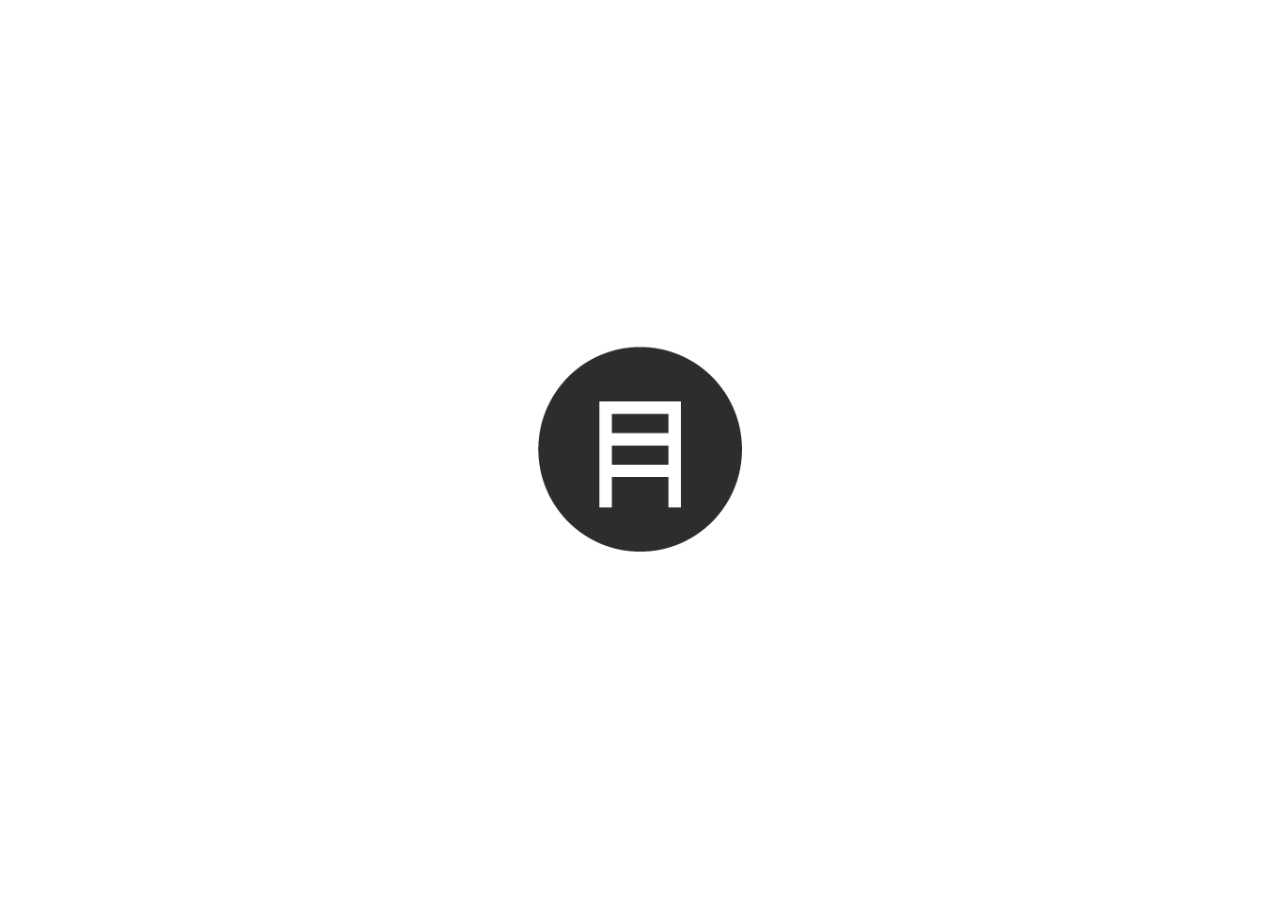
<file: index.html>
<!DOCTYPE html>
<html lang="en">
	<head>
		<meta charset="UTF-8" />
		<meta http-equiv="X-UA-Compatible" content="IE=edge,chrome=1"> 
		<meta name="viewport" content="width=device-width, initial-scale=1.0"> 
		<title>Abreu Alexandre</title>
		<meta name="description" content="Web Portfolio of Alexandre Oliveira Abreu" />
		<meta name="keywords" content="portfolio, portfólio, web portfolio, design, design gráfico, graphic design, desenho industrial, alexandre abreu, illustração" />
		<meta name="author" content="Alexandre Abreu" />
		<link rel="shortcut icon" href="favicon.ico"> 
		<link rel="stylesheet" type="text/css" href="css/default.css" />
		<link rel="stylesheet" type="text/css" href="css/component.css" />
		<link href='http://fonts.googleapis.com/css?family=Raleway:500,700,300' rel='stylesheet' type='text/css'>
		<script src="js/modernizr.custom.js"></script>
	</head>

	<body>
		<div id="indexWrapper">

			<div class="index">
				<a title="Entrar" href="home.html"><img src="images/logo.png"></a>
			</div>

		</div><!-- /indexWrapper -->
		<script src="https://ajax.googleapis.com/ajax/libs/jquery/1.9.1/jquery.min.js"></script>
		<script src="js/grid.js"></script>
		
	    <script>
	        $(document).ready(function() {

	            $("body").css("display", "none");
	            $("body").fadeIn(1000);
	         
	            $("a.transition").click(function(event){
	                event.preventDefault();
	                linkLocation = this.href;
	                $("body").fadeOut(1000, redirectPage);      
	            });
	                 
	            function redirectPage() {
	                window.location = linkLocation;
	            }
	        });
	    </script>

	    <script>
		  (function(i,s,o,g,r,a,m){i['GoogleAnalyticsObject']=r;i[r]=i[r]||function(){
		  (i[r].q=i[r].q||[]).push(arguments)},i[r].l=1*new Date();a=s.createElement(o),
		  m=s.getElementsByTagName(o)[0];a.async=1;a.src=g;m.parentNode.insertBefore(a,m)
		  })(window,document,'script','//www.google-analytics.com/analytics.js','ga');

		  ga('create', 'UA-61317767-1', 'auto');
		  ga('send', 'pageview');

		</script>

	</body>
</html>
</file>
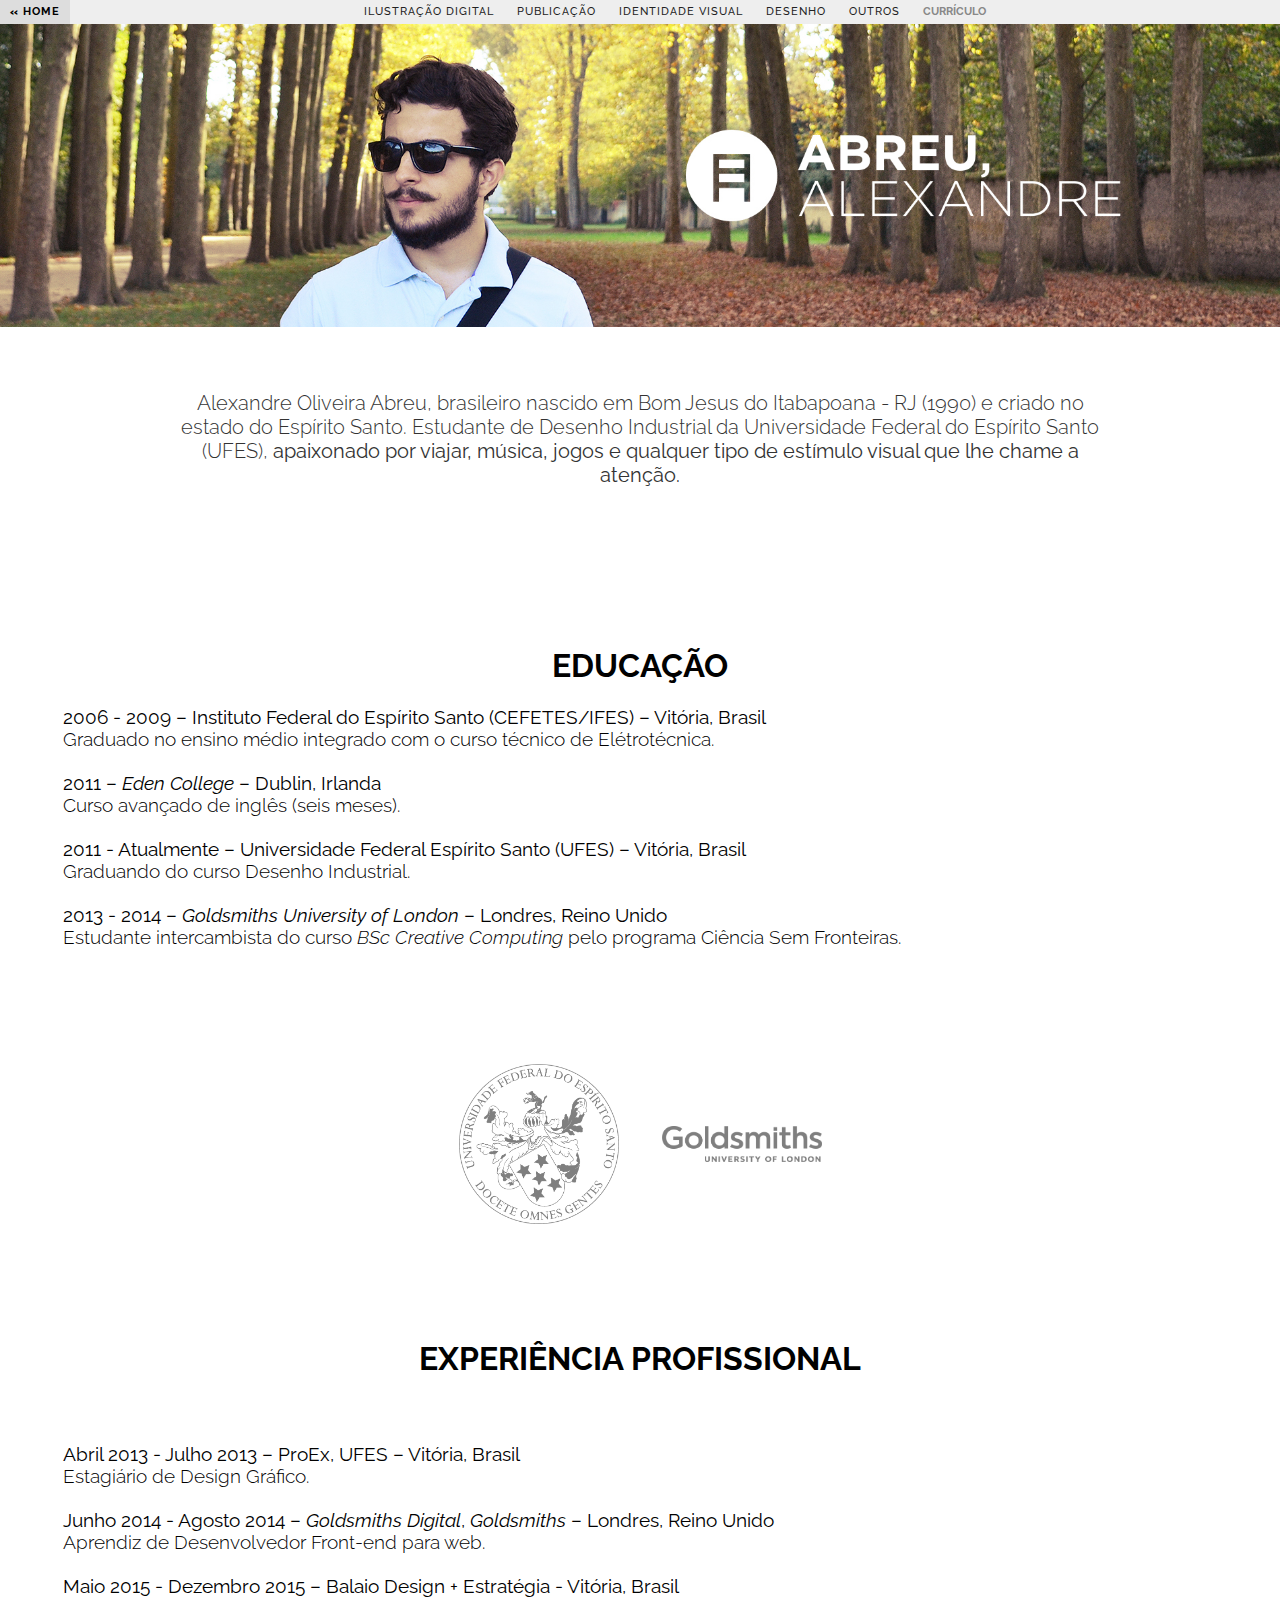
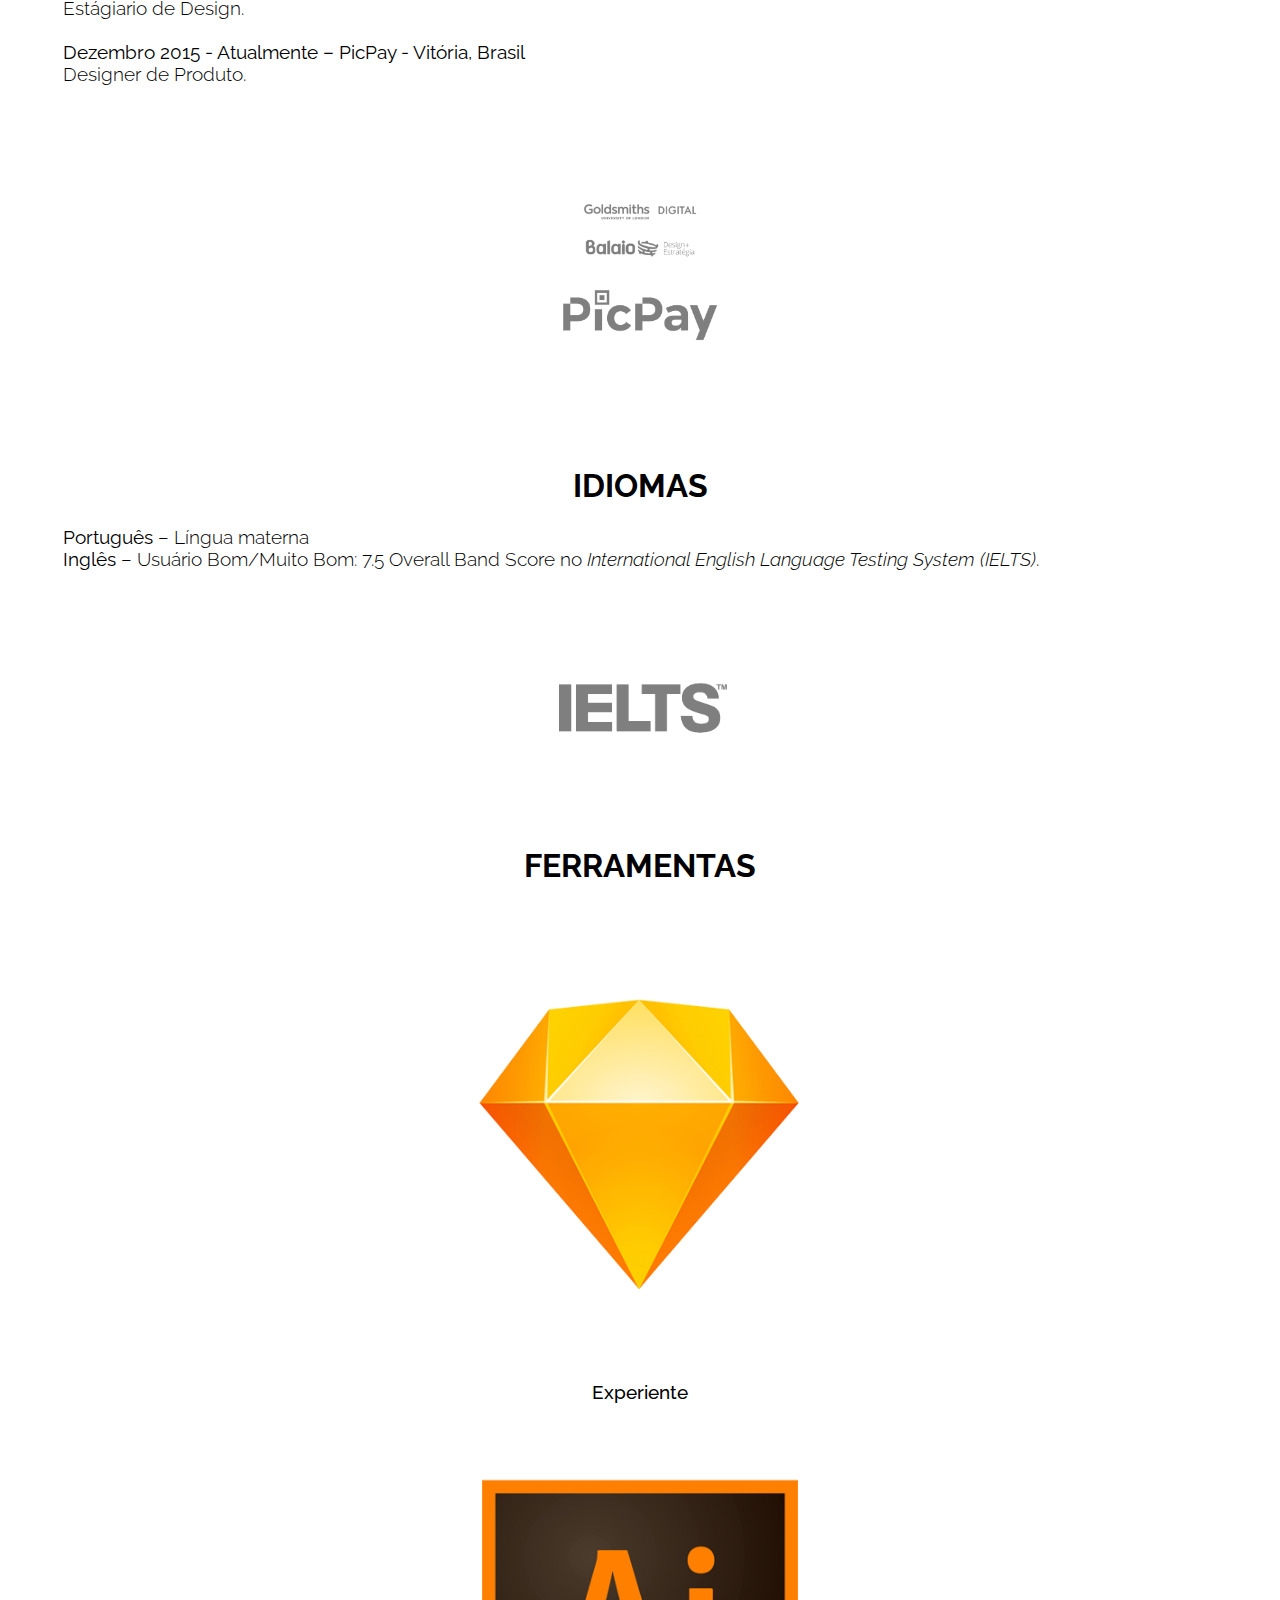
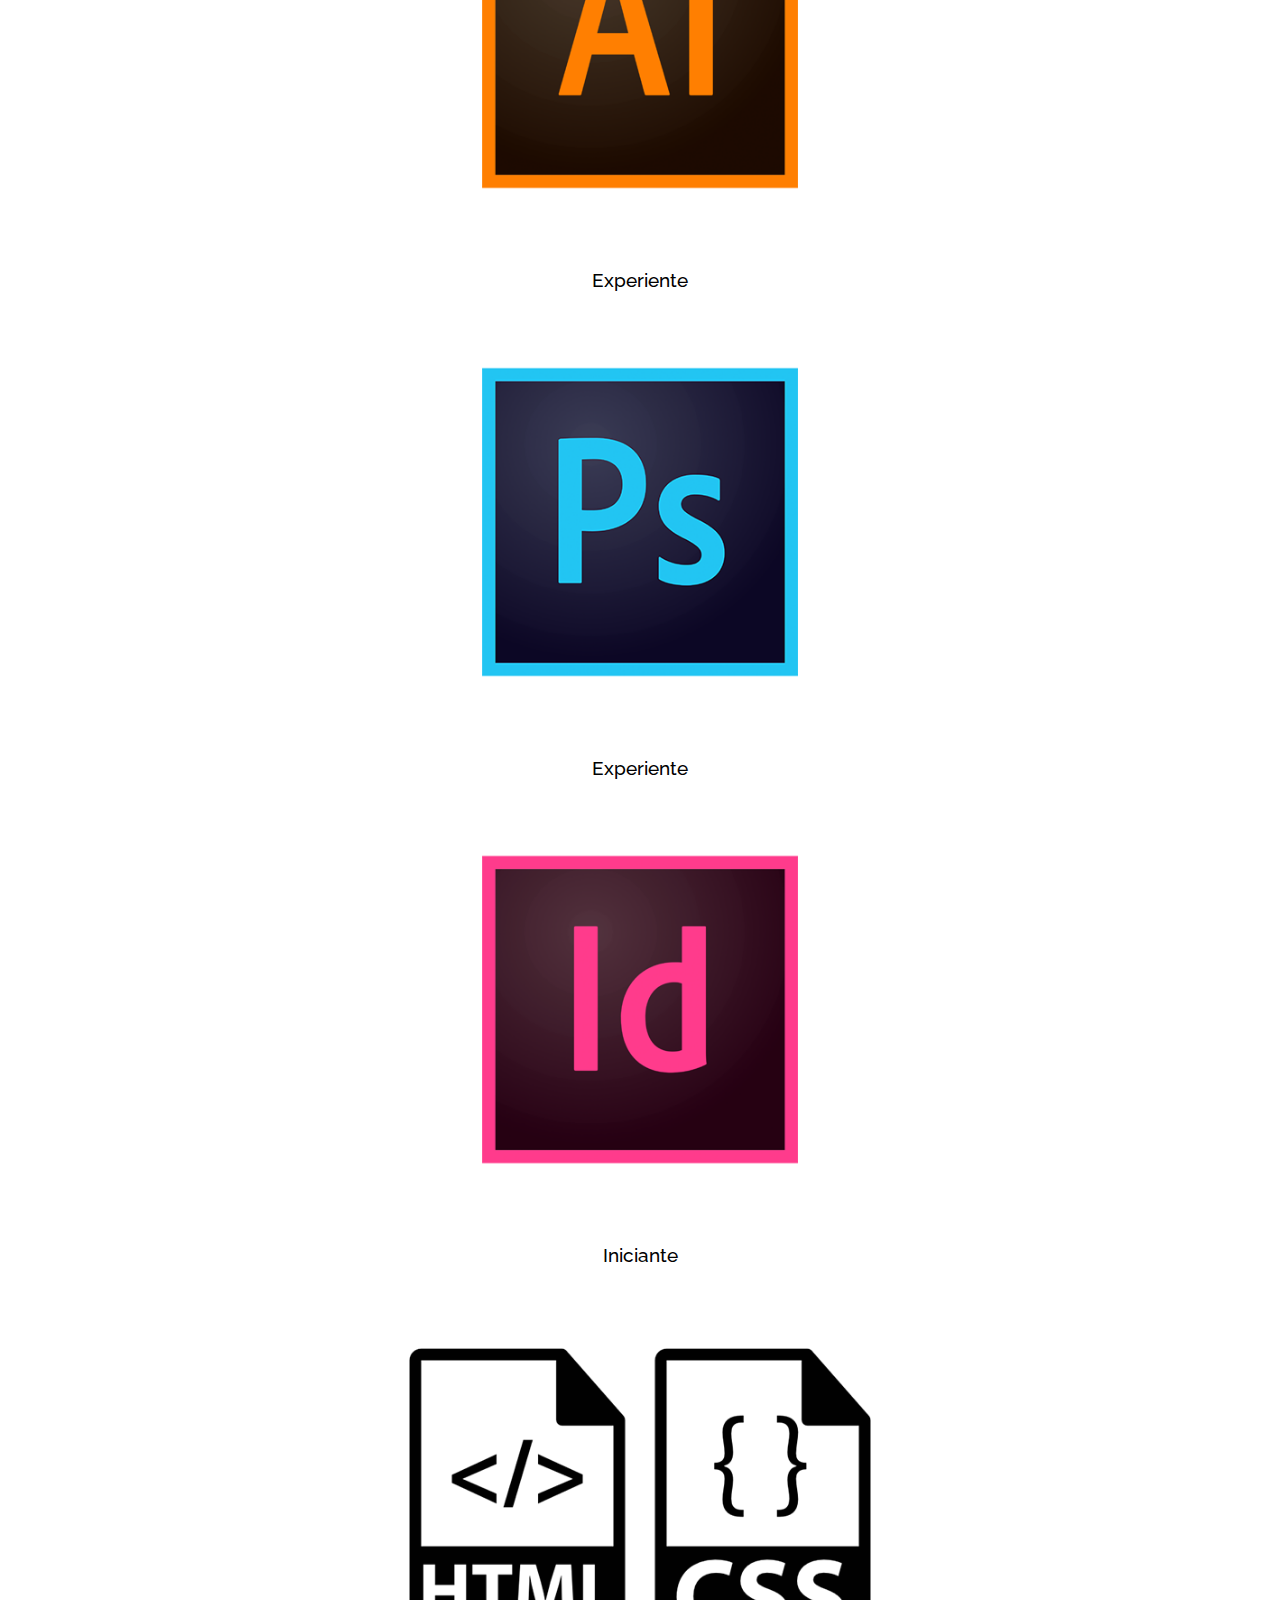
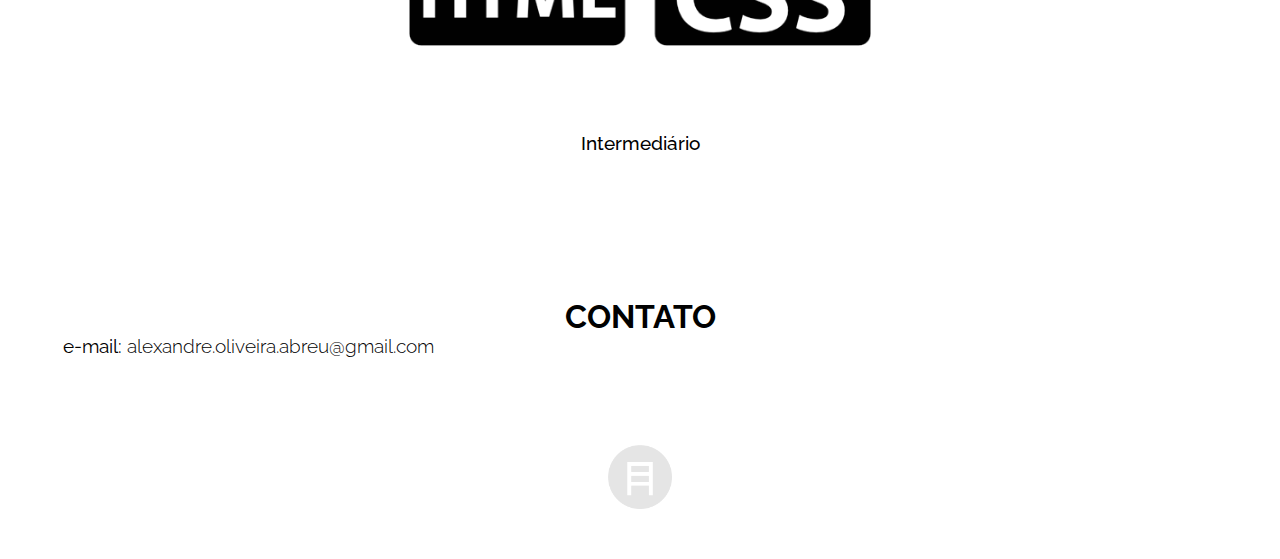
<file: cv.html>
<!DOCTYPE html>
<html lang="en">
	<head>
		<meta charset="UTF-8" />
		<meta http-equiv="X-UA-Compatible" content="IE=edge,chrome=1"> 
		<meta name="viewport" content="width=device-width, initial-scale=1.0"> 
		<title>Currículo</title>
		<meta name="description" content="Web Portfolio of Alexandre Oliveira Abreu" />
		<meta name="keywords" content="portfolio, portfólio, web portfolio, design, design gráfico, graphic design, desenho industrial, alexandre abreu, illustração" />
		<meta name="author" content="Codrops" />
		<link rel="shortcut icon" href="favicon.ico"> 
		<link rel="stylesheet" type="text/css" href="css/default.css" />
		<link rel="stylesheet" type="text/css" href="css/component.css" />
		<link href='http://fonts.googleapis.com/css?family=Raleway:500,700,300' rel='stylesheet' type='text/css'>
		<script src="js/modernizr.custom.js"></script>
	</head>
	<body>
		<div id="top" class="container">	

			<!-- Codrops top bar -->
			<div class="codrops-top clearfix">
				<span class="left" >
					<a href="home.html"><strong>&laquo;</strong> HOME</a>
				</span>
					<ul class="topBar">
						<li><a href="illustration.html">ILUSTRAÇÃO DIGITAL</a></li>
						<li><a href="publishing.html">PUBLICAÇÃO</a></li>
						<li><a href="visualID.html">IDENTIDADE VISUAL</a></li>
						<li><a href="drawing.html">DESENHO</a></li>
						<li><a href="others.html">OUTROS</a></li>
						<li><span class="topBarCurrent"><strong>CURRÍCULO</strong></span></li>
					</ul>
					<!-- <span class="right">
						<a href=""><img src="images/gb.png"> <strong>EN</strong></a>
					</span> -->
				<span class="right goTop" >
					<a href="#top">TOPO <strong>&uarr;</strong></a>
				</span>
			</div><!--/ Codrops top bar -->

			<div class="topBarGhost"></div><!--/ Topbar offset for main -->

			<!-- <div class="cvHeader">
			<h1 class="innerIntro">Alexandre Oliveira Abreu, brasileiro nascido em Bom Jesus do Itabapoana - RJ (1990) e criado no estado do Espírito Santo. Estudante de Desenho Industrial da Universidade Federal do Espírito Santo (UFES),<b> apaixonado por viajar, música, jogos e qualquer tipo de estímulo visual que lhe chame a atenção.</b></h1>
			</div> -->

			<img class="profileImg mediumUp" src="images/cv/profile3L2.jpg">
			<img class="profileImg smallOnly" src="images/cv/profile3S.jpg">
			<div class="cvColumn">
				<h1 class="outerIntro">Alexandre Oliveira Abreu, brasileiro nascido em Bom Jesus do Itabapoana - RJ (1990) e criado no estado do Espírito Santo. Estudante de Desenho Industrial da Universidade Federal do Espírito Santo (UFES),<b> apaixonado por viajar, música, jogos e qualquer tipo de estímulo visual que lhe chame a atenção.</b></h1>

				
				<div class="cvBlock">
					<div class="cvTexts">
						<h2>EDUCAÇÃO</h2>

			            <p>
			                <b>2006 - 2009 – Instituto Federal do Espírito Santo (CEFETES/IFES) – Vitória, Brasil</b>
			                Graduado no ensino médio integrado com o curso técnico de Elétrotécnica.
				                
			                <b>2011 – <i>Eden College</i> – Dublin, Irlanda</b>
			                Curso avançado de inglês (seis meses).
				                
			                <b>2011 - Atualmente – Universidade Federal Espírito Santo (UFES) – Vitória, Brasil</b>
			                Graduando do curso Desenho Industrial.
				                
			                <b>2013 - 2014 – <i>Goldsmiths University of London</i> – Londres, Reino Unido</b>
			                Estudante intercambista do curso <i>BSc Creative Computing</i> pelo programa Ciência Sem Fronteiras.
			            </p>
			        </div>
					<div class="cvImgs">
					    <img class="largeOnly" src="images/cv/ufesgoldsG.png">
					    <img class="cvEduImgs" src="images/cv/ufes.png">
					    <img class="cvEduImgs" src="images/cv/goldsmiths.png">
					</div>
				</div>

				<div class="cvBlock">
					<div class="cvTexts">
						<h2>EXPERIÊNCIA PROFISSIONAL</h2>  
			            <p>
			                <!-- <b>Janeiro 2010 - Dezembro 2010 – Vale S.A. – Vitória, Brasil</b>
			                Estagiário Técnico em Eletrotécnica da equipe de manutenção preventiva da instrumentação da usinas 5, 6 e 7. -->

			                <b>Abril 2013 - Julho 2013 – ProEx, UFES – Vitória, Brasil</b>
			                Estagiário de Design Gráfico. 

			                <b>Junho 2014 - Agosto 2014 – <i>Goldsmiths Digital</i>, <i>Goldsmiths</i> – Londres, Reino Unido</b>
			                Aprendiz de Desenvolvedor Front-end para web. 

			                <b>Maio 2015 - Dezembro 2015 – Balaio Design + Estratégia - Vitória, Brasil</b>
			                Estágiario de Design.

			                <b>Dezembro 2015 - Atualmente – PicPay - Vitória, Brasil</b>
			                Designer de Produto.
			            </p>
			        </div>
			        <div class="cvImgs">
				        <img src="images/cv/jobs.png">
				    </div>
			    </div>

			    <div class="cvBlock">
				    <div class="cvTexts">
			            <h2>IDIOMAS</h2>
			            <p>
			                <b>Português</b> – Língua materna
			                <b>Inglês</b> – Usuário Bom/Muito Bom: 7.5 Overall Band Score no <i>International English Language Testing System (IELTS)</i>. 
			            </p>
			        </div>
		            <div class="cvImgs cvIelts">
			            <img src="images/cv/ielts.png">
			        </div>
		        </div>

		        <div class="cvBlock">
			        <div class="cvTexts toolsOuter">
		            <h2>FERRAMENTAS</h2>
			            <div class="tools">
			            	<div class="toolIcon">
			            		<img title="Sketch" src="images/cv/sketch.png">
			            		<p>Experiente</p>
			            	</div>
			            	<div class="toolIcon">
			            		<img title="Illustrator" src="images/cv/illustrator.png">
			            		<p>Experiente</p>
			            	</div>
			            	<div class="toolIcon">
			            		<img title="Photoshop" src="images/cv/photoshop.png">
			            		<p>Experiente</p>
			            	</div>
			            	<div class="toolIcon">
			            		<img title="InDesign" src="images/cv/indesign.png">
			            		<p>Iniciante</p>
			            	</div>
			            	<div class="toolIcon">
			            		<img title="HTML e CSS" src="images/cv/htmlcss.png">
			            		<p>Intermediário</p>
			            	</div>
			            </div>
					</div>
				</div>

				<div class="cvBlock">
					<div class="cvTexts">
			            <h2>CONTATO</h2>
			            <p><b>e-mail:</b> alexandre.oliveira.abreu@gmail.com</p>
					</div>
				</div>

				<div class="topLogo">
					<img src="images/logo.png">
				</div>

			</div>


		</div><!-- /container -->
		<script src="https://ajax.googleapis.com/ajax/libs/jquery/1.9.1/jquery.min.js"></script>
		<script src="js/grid.js"></script>
		<script>
	        $(document).ready(function() {

	            $("body").css("display", "none");
	            $("body").fadeIn(1000);
	         
	            $("a.transition").click(function(event){
	                event.preventDefault();
	                linkLocation = this.href;
	                $("body").fadeOut(1000, redirectPage);      
	            });
	                 
	            function redirectPage() {
	                window.location = linkLocation;
	            }
	        });
	    </script>
	    <script>
		  (function(i,s,o,g,r,a,m){i['GoogleAnalyticsObject']=r;i[r]=i[r]||function(){
		  (i[r].q=i[r].q||[]).push(arguments)},i[r].l=1*new Date();a=s.createElement(o),
		  m=s.getElementsByTagName(o)[0];a.async=1;a.src=g;m.parentNode.insertBefore(a,m)
		  })(window,document,'script','//www.google-analytics.com/analytics.js','ga');

		  ga('create', 'UA-61317767-1', 'auto');
		  ga('send', 'pageview');

		</script>

	</body>
</html>
</file>
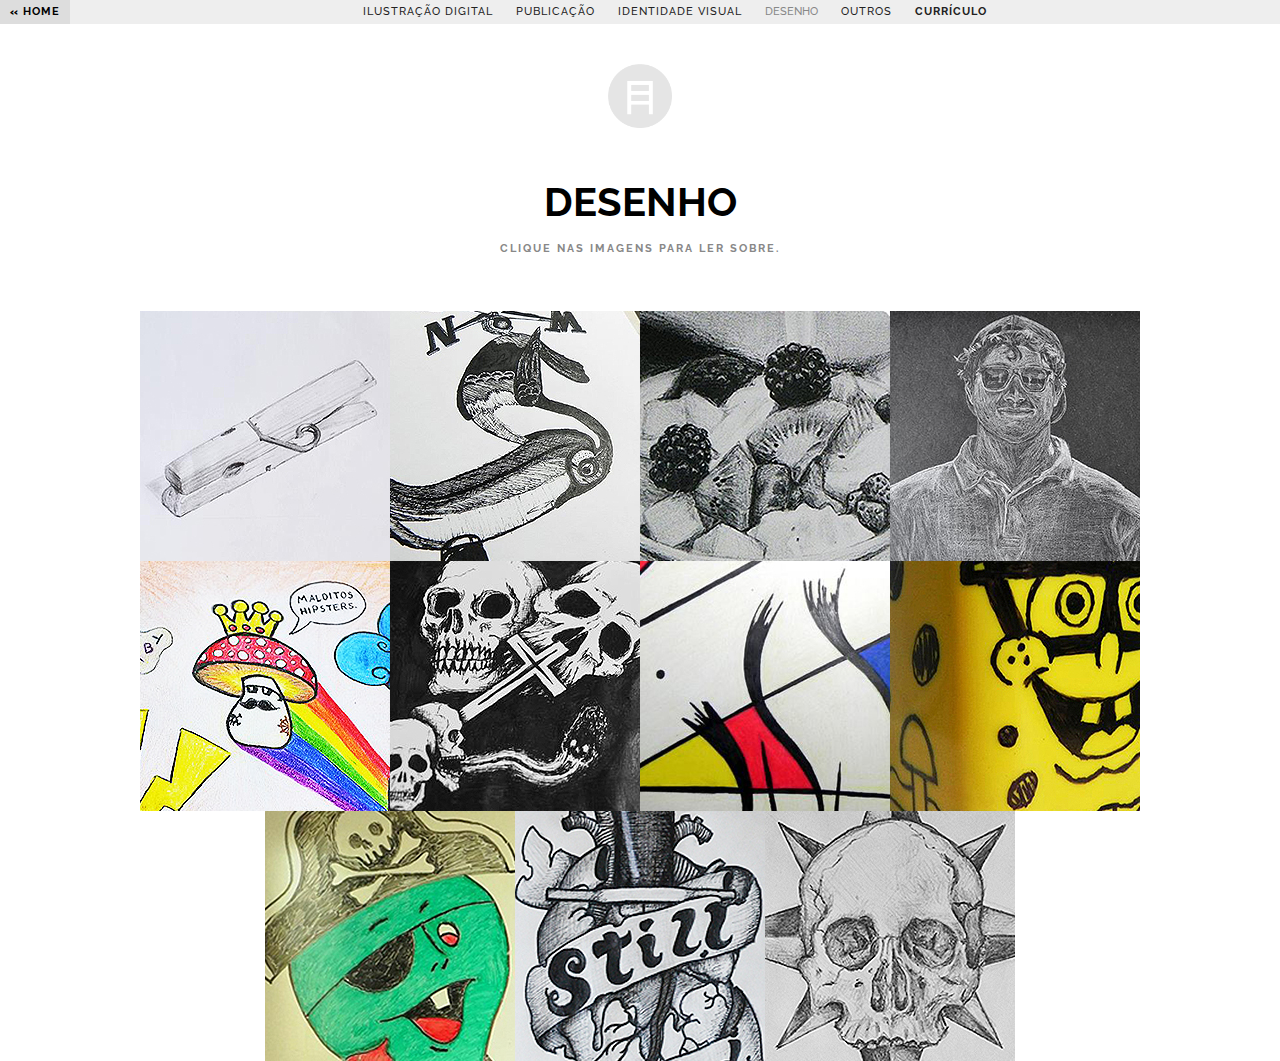
<file: drawing.html>
<!DOCTYPE html>
<html lang="en">
	<head>
		<meta charset="UTF-8" />
		<meta http-equiv="X-UA-Compatible" content="IE=edge,chrome=1"> 
		<meta name="viewport" content="width=device-width, initial-scale=1.0"> 
		<title>Desenho</title>
		<meta name="description" content="Web Portfolio of Alexandre Oliveira Abreu" />
		<meta name="keywords" content="portfolio, portfólio, web portfolio, design, design gráfico, graphic design, desenho industrial, alexandre abreu, illustração" />
		<meta name="author" content="Codrops" />
		<link rel="shortcut icon" href="favicon.ico"> 
		<link rel="stylesheet" type="text/css" href="css/default.css" />
		<link rel="stylesheet" type="text/css" href="css/component.css" />
		<link href='http://fonts.googleapis.com/css?family=Raleway:500,700,300' rel='stylesheet' type='text/css'>
		<script src="js/modernizr.custom.js"></script>
	</head>
	<body>
		<div id="top" class="container">	

			<!-- Codrops top bar -->
			<div class="codrops-top clearfix">
			<span class="left" >
				<a href="home.html"><strong>&laquo;</strong> HOME</a>
			</span>
				<ul class="topBar">
					<li><a href="illustration.html">ILUSTRAÇÃO DIGITAL</a></li>
					<li><a href="publishing.html">PUBLICAÇÃO</a></li>
					<li><a href="visualID.html" >IDENTIDADE VISUAL</a></li>
					<li><span class="topBarCurrent">DESENHO</span></li>
					<li><a href="others.html">OUTROS</a></li>
					<li><a href="cv.html"><strong>CURRÍCULO</strong></a></li>
				</ul>
				<!-- <span class="right">
					<a href=""><img src="images/gb.png"> <strong>EN</strong></a>
				</span> -->
				<span class="right goTop" >
					<a href="#top">TOPO <strong>&uarr;</strong></a>
				</span>
			</div><!--/ Codrops top bar -->

			<div class="topBarGhost"></div><!--/ Topbar offset for main -->

			<div class="main">

				<div class="topLogo">
					<img src="images/logo.png">
				</div>

				<div class="galleries">
					
					<h2 class="textCenter">DESENHO</h2>
					<h3 class="mediumUp textCenter">Clique nas imagens para ler sobre.</h3>	

					<ul id="og-grid" class="og-grid">
						<li class="wThumbs">
							<a href="#" data-largesrc="images/Drawing/draw2.jpg" data-title="" data-description="Grafite, 2012.">
								<img src="images/Drawing/thumbs/tdraw2.jpg" alt="Desenho 1"/>
							</a>
						</li>
						<li class="wThumbs">
							<a href="#" data-largesrc="images/Drawing/draw3.jpg" data-title="" data-description="Nankin, 2012.">
								<img src="images/Drawing/thumbs/tdraw3.jpg" alt="Desenho 2"/>
							</a>
						</li>
						<li class="wThumbs">
							<a href="#" data-largesrc="images/Drawing/draw4.jpg" data-title="" data-description="Grafite, 2012.">
								<img src="images/Drawing/thumbs/tdraw4.jpg" alt="Desenho 3"/>
							</a>
						</li>
						<li class="wThumbs">
							<a href="#" data-largesrc="images/Drawing/draw5.jpg" data-title="AUTORETRATO" data-description="Lápis de cor branco no papel preto, 2012.">
								<img src="images/Drawing/thumbs/tdraw5.jpg" alt="Autoretrato"/>
							</a>
						</li>
						<li class="wThumbs">
							<a href="#" data-largesrc="images/Drawing/draw6.jpg" data-title="" data-description="Grafite, lápis de cor e nankin, 2012.">
								<img src="images/Drawing/thumbs/tdraw6.jpg" alt="Desenho 5"/>
							</a>
						</li>
						<li class="wThumbs">
							<a href="#" data-largesrc="images/Drawing/draw7.jpg" data-title="" data-description="Grafite, nankin e caneta piloto, 2012.">
								<img src="images/Drawing/thumbs/tdraw7.jpg" alt="Desenho 6"/>
							</a>
						</li>
						<li class="wThumbs">
							<a href="#" data-largesrc="images/Drawing/draw8.jpg" data-title="MAJORA ABSTRACIONISMO" data-description="Grafite, lápis de cor e nankin, 2012.">
								<img src="images/Drawing/thumbs/tdraw8.jpg" alt="Majora Abstracionismo"/>
							</a>
						</li>
						<li class="wThumbs">
							<a href="#" data-largesrc="images/Drawing/draw9.jpg" data-title="" data-description="Marcador permanente no acrílico, 2012.">
								<img src="images/Drawing/thumbs/tdraw9.jpg" alt="Desenho 8"/>
							</a>
						</li>
						<li class="wThumbs">
							<a href="#" data-largesrc="images/Drawing/draw10.jpg" data-title="" data-description="Marcadores coloridos no quadro branco, 2013.">
								<img src="images/Drawing/thumbs/tdraw10.jpg" alt="Desenho 9"/>
							</a>
						</li>
						<li class="wThumbs">
							<a href="#" data-largesrc="images/Drawing/draw11.jpg" data-title="STILL A BIRD" data-description="Grafite e nankin, 2014.">
								<img src="images/Drawing/thumbs/tdraw11.jpg" alt="Still A Bird"/>
							</a>
						</li>
						<li class="wThumbs">
							<a href="#" data-largesrc="images/Drawing/draw12.jpg" data-title="PAIN" data-description="Grafite, 2014.">
								<img src="images/Drawing/thumbs/tdraw12.jpg" alt="Pain"/>
							</a>
						</li>
					</ul> <!-- /drawing -->

					<ul class="smallImages smallOnly">
						<li>
							<img src="images/Drawing/draw2.jpg" alt="Desenho 1"/>
							<p>Grafite, 2012.</p>
						</li>
						<li>
							<img src="images/Drawing/draw3.jpg" alt="Desenho 2"/>
							<p>Nankin, 2012.</p>
						</li>
						<li>
							<img src="images/Drawing/draw4.jpg" alt="Desenho 3"/>
							<p>Grafite, 2012</p>
						</li>
						<li>
							<img src="images/Drawing/draw5.jpg" alt="Autoretrato"/>
							<h5>AUTORETRATO</h5>
							<p>Lápis de cor branco no papel preto, 2012.</p>
						</li>
						<li>
							<img src="images/Drawing/draw6.jpg" alt="Desenho 5"/>
							<p>Grafite, lápis de cor e nankin, 2012.</p>
						</li>
						<li>
							<img src="images/Drawing/draw7.jpg" alt="Desenho 6"/>
							<p>Grafite, nankin e caneta piloto, 2012.</p>
						</li>
						<li>
							<img src="images/Drawing/draw8.jpg" alt="Majora Abstracionismo"/>
							<h5>MAJORA ABSTRACIONISMO</h5>
							<p>Grafite, lápis de cor e nankin, 2012.</p>
						</li>
						<li>
							<img src="images/Drawing/draw9.jpg" alt="Desenho 8"/>
							<p>Marcador permanente no acrílico, 2012.</p>
						</li>
						<li>
							<img src="images/Drawing/draw10.jpg" alt="Desenho 9"/>
							<p>Marcadores coloridos no quadro branco, 2013.</p>
						</li>
						<li>
							<img src="images/Drawing/draw11.jpg" alt="Still A Bird"/>
							<h5>STILL A BIRD</h5>
							<p>Grafite e nankin, 2014.</p>
						</li>
						<li>
							<img src="images/Drawing/draw12.jpg" alt="Pain"/>
							<h5>PAIN</h5>
							<p>Grafite, 2014.</p>
						</li>
					</ul>
				</div> <!-- /galleries -->
			</div> <!-- /main -->
		</div><!-- /container -->
		<script src="https://ajax.googleapis.com/ajax/libs/jquery/1.9.1/jquery.min.js"></script>
		<script src="js/grid.js"></script>
		
		<script>
			$( window ).load(function() {
				$(function() {
					Grid.init();
				});
			});
		</script>

	    <script>
		  (function(i,s,o,g,r,a,m){i['GoogleAnalyticsObject']=r;i[r]=i[r]||function(){
		  (i[r].q=i[r].q||[]).push(arguments)},i[r].l=1*new Date();a=s.createElement(o),
		  m=s.getElementsByTagName(o)[0];a.async=1;a.src=g;m.parentNode.insertBefore(a,m)
		  })(window,document,'script','//www.google-analytics.com/analytics.js','ga');

		  ga('create', 'UA-61317767-1', 'auto');
		  ga('send', 'pageview');

		</script>

	</body>
</html>
</file>
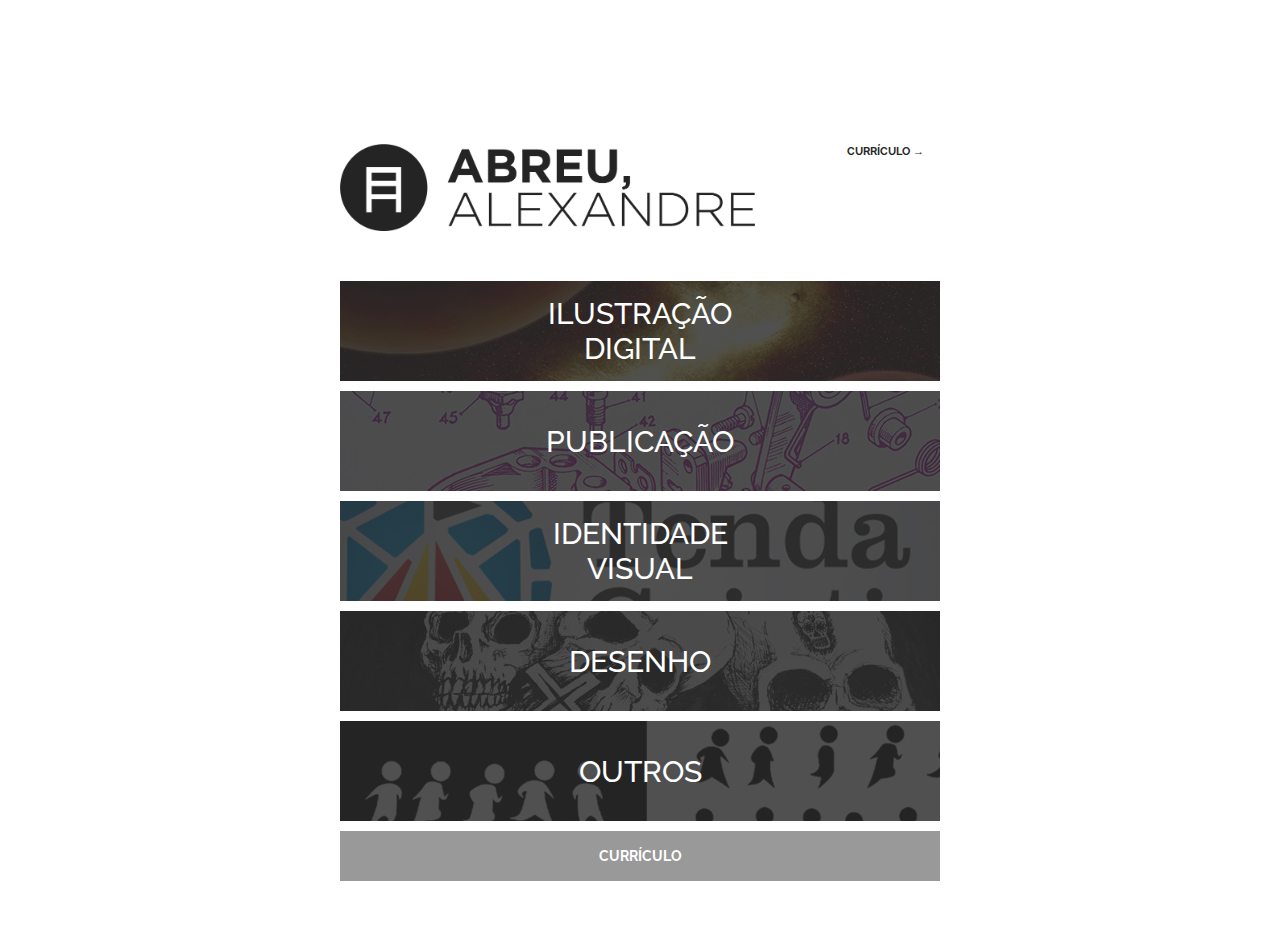
<file: home.html>
<!DOCTYPE html>
<html lang="en">
	<head>
		<meta charset="UTF-8" />
		<meta http-equiv="X-UA-Compatible" content="IE=edge,chrome=1"> 
		<meta name="viewport" content="width=device-width, initial-scale=1.0"> 
		<title>Abreu Alexandre</title>
		<meta name="description" content="Web Portfolio of Alexandre Oliveira Abreu" />
		<meta name="keywords" content="portfolio, portfólio, web portfolio, design, design gráfico, graphic design, desenho industrial, alexandre abreu, illustração" />
		<meta name="author" content="Alexandre Abreu" />
		<link rel="shortcut icon" href="favicon.ico"> 
		<link rel="stylesheet" type="text/css" href="css/default.css" />
		<link rel="stylesheet" type="text/css" href="css/component.css" />
		<link href='http://fonts.googleapis.com/css?family=Raleway:500,700,300' rel='stylesheet' type='text/css'>
		<script src="js/modernizr.custom.js"></script>
	</head>

	<body>
		<div id="top" class="container">

			<div class="main">

				<div id="home">

					<div class="header">
						<a class="cvLink mediumUp" href="cv.html">CURRÍCULO <strong>&rarr;</strong></a>
						<img src="images/AAlogo2.png">
					</div>

					<div class="homeMenu mediumUp">
						<a href="illustration.html" class="homeCovers cover1">
							<div class="homeTitles"><h1>ILUSTRAÇÃO</br>DIGITAL</h1></div>
						</a>

						<a href="publishing.html" class="homeCovers cover2">
							<div class="homeTitles"><h1>PUBLICAÇÃO</h1></div>
						</a>

						<a href="visualID.html" class="homeCovers cover3">
							<div class="homeTitles"><h1>IDENTIDADE</br>VISUAL</h1></div>
						</a>

						<a href="drawing.html" class="homeCovers cover4">
							<div class="homeTitles"><h1>DESENHO</h1></div>
						</a>

						<a href="others.html" class="homeCovers cover5">
							<div class="homeTitles"><h1>OUTROS</h1></div>
						</a>

						<a href="cv.html" class="homeCovers smallOnly">
							<div class="cover6"><h1>CURRÍCULO</h1></div>
						</a>
					</div>

					<div class="smallHomeMenu smallOnly">
						<a href="illustration.html">ILUSTRAÇÃO DIGITAL</a>
						<a href="publishing.html">PUBLICAÇÃO</a>
						<a href="visualID.html">IDENTIDADE VISUAL</a>
						<a href="drawing.html">DESENHO</a>
						<a href="others.html">OUTROS</a>
						<a href="cv.html" class="smallHomeMenuCv">CURRÍCULO</a>
					</div>


				</div> <!-- /home -->
			</div> <!-- /main -->
		</div><!-- /container -->

		<script src="https://ajax.googleapis.com/ajax/libs/jquery/1.9.1/jquery.min.js"></script>
		<script src="js/grid.js"></script>

	    <script>
	        $(document).ready(function() {

	            $("body").css("display", "none");
	            $("body").fadeIn(1000);
	         
	            $("a.transition").click(function(event){
	                event.preventDefault();
	                linkLocation = this.href;
	                $("body").fadeOut(1000, redirectPage);      
	            });
	                 
	            function redirectPage() {
	                window.location = linkLocation;
	            }
	        });
	    </script>

	    <script>
		  (function(i,s,o,g,r,a,m){i['GoogleAnalyticsObject']=r;i[r]=i[r]||function(){
		  (i[r].q=i[r].q||[]).push(arguments)},i[r].l=1*new Date();a=s.createElement(o),
		  m=s.getElementsByTagName(o)[0];a.async=1;a.src=g;m.parentNode.insertBefore(a,m)
		  })(window,document,'script','//www.google-analytics.com/analytics.js','ga');

		  ga('create', 'UA-61317767-1', 'auto');
		  ga('send', 'pageview');
		</script>

	</body>
</html>
</file>
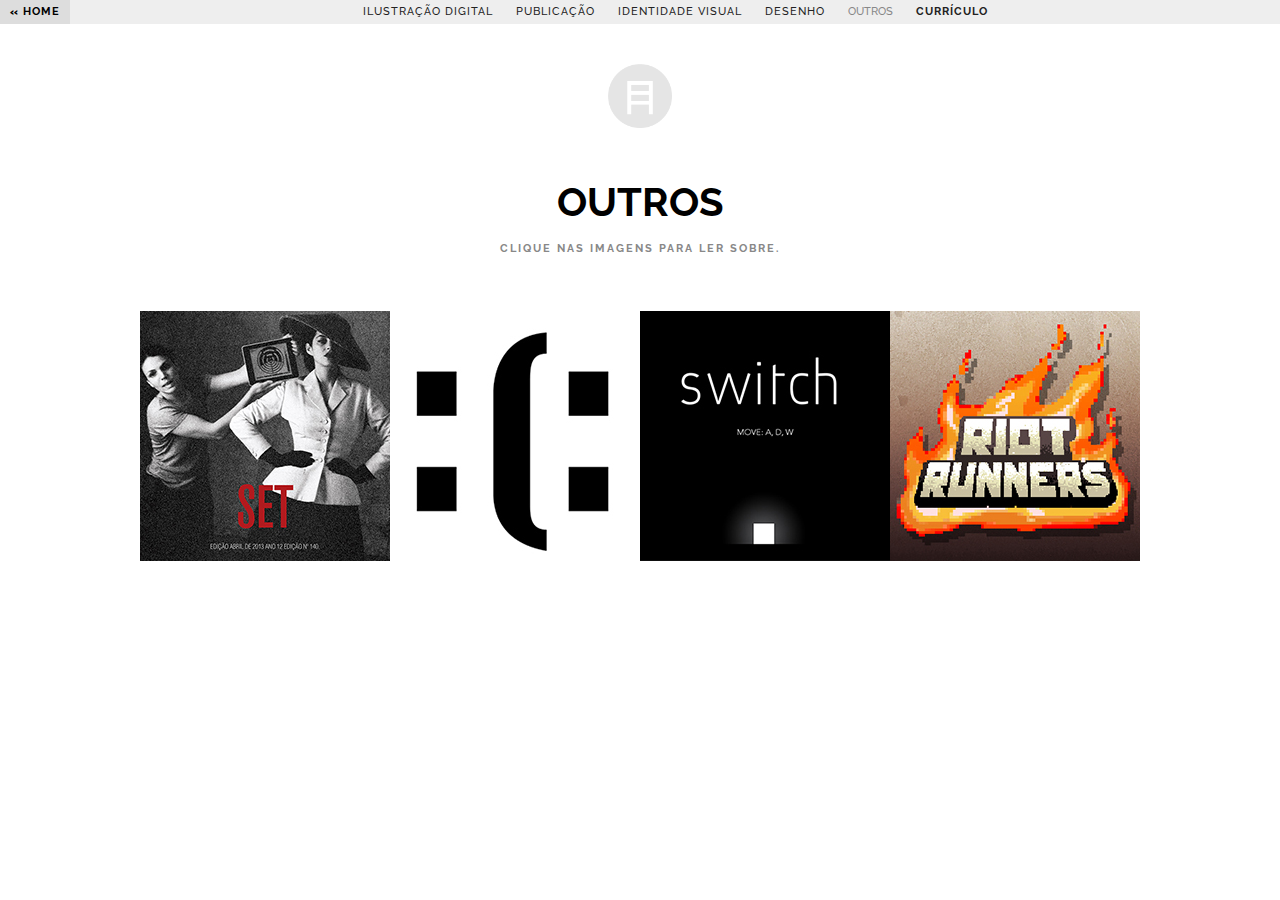
<file: others.html>
<!DOCTYPE html>
<html lang="en">
	<head>
		<meta charset="UTF-8" />
		<meta http-equiv="X-UA-Compatible" content="IE=edge,chrome=1"> 
		<meta name="viewport" content="width=device-width, initial-scale=1.0"> 
		<title>Outros</title>
		<meta name="description" content="Web Portfolio of Alexandre Oliveira Abreu" />
		<meta name="keywords" content="portfolio, portfólio, web portfolio, design, design gráfico, graphic design, desenho industrial, alexandre abreu, illustração" />
		<meta name="author" content="Codrops" />
		<link rel="shortcut icon" href="favicon.ico"> 
		<link rel="stylesheet" type="text/css" href="css/default.css" />
		<link rel="stylesheet" type="text/css" href="css/component.css" />
		<link href='http://fonts.googleapis.com/css?family=Raleway:500,700,300' rel='stylesheet' type='text/css'>
		<script src="js/modernizr.custom.js"></script>
	</head>
	<body>
		<div id="top" class="container">	

			<!-- Codrops top bar -->
			<div class="codrops-top clearfix">
			<span class="left" >
				<a href="home.html"><strong>&laquo;</strong> HOME</a>
			</span>
				<ul class="topBar">
					<li><a href="illustration.html">ILUSTRAÇÃO DIGITAL</a></li>
					<li><a href="publishing.html">PUBLICAÇÃO</a></li>
					<li><a href="visualID.html" >IDENTIDADE VISUAL</a></li>
					<li><a href="drawing.html">DESENHO</a></li>
					<li><span class="topBarCurrent">OUTROS</span ></li>
					<li><a href="cv.html"><strong>CURRÍCULO</strong></a></li>
				</ul>
				<!-- <span class="right">
					<a href=""><img src="images/gb.png"> <strong>EN</strong></a>
				</span> -->
				<span class="right goTop" >
					<a href="#top">TOPO <strong>&uarr;</strong></a>
				</span>
			</div><!--/ Codrops top bar -->
			<div class="topBarGhost"></div><!--/ Topbar offset for main -->

			<div class="main">

				<div class="topLogo">
					<img src="images/logo.png">
				</div>

				<div class="galleries">
					
					<h2 class="textCenter">OUTROS</h2>
					<h3 class="mediumUp textCenter">Clique nas imagens para ler sobre.</h3>

					<ul id="og-grid" class="og-grid">
						<li class="wThumbs">
							<a href="https://4f0994e0bce80471febf1975d1de43c101647a37-www.googledrive.com/host/0B2qtrNB8B48vTnk2TWZxT1RLNUk/" data-largesrc="images/Others/oth1.jpg" data-title="SITE SET" data-description="Site criado em grupo para a cadeira de Computação Gráfica II do curso de Desenho Industrial da Universidade Federal do Espírito Santo (UFES) - HTML e CSS, 2013. Site completo no link.">
								<img src="images/Others/thumbs/toth1.jpg" alt="Site Set"/>
							</a>
						</li>
						<li class="wThumbs">
							<a href="http://globalgamejam.org/2014/games-0" data-largesrc="images/Others/oth2.jpg" data-title=":(:" data-description="Logo e sprites de personagem criados durante a Global Game Jam 2014 para o jogo :(: - Illustrator, 2014.">
								<img src="images/Others/thumbs/toth2.jpg" alt=":(:"/>
							</a>
						</li>
						<li class="wThumbs">
							<a href="https://drive.google.com/file/d/0B2qtrNB8B48vbjd4bElxUVo4VUE/view" data-largesrc="images/Others/oth3.jpg" data-title="SWITCH" data-description="Switch. Protótipo de jogo programado completamente em Processing para as cadeiras de Introduction to Programming e Audio Visual Computing do curso de Creative Computing da Goldsmiths University of London - Processing e Illustrator, 2014. DOWNLOAD para Windows 64-bits no link.">
								<img src="images/Others/thumbs/toth3.jpg" alt="Switch"/>
							</a>
						</li>
						<li class="wThumbs">
							<a href="https://play.google.com/store/apps/details?id=com.paulogodinho.riotrunner&hl=pt_BR" data-largesrc="images/Others/oth4.jpg" data-title="RIOT RUNNERS" data-description="Criação dos assets gráficos e colaboração no game design do jogo Riot Runners, feito em grupo para a cadeira de Introduction to Games Development do curso de Creative Computing da Goldsmiths University of London. - Photoshop e Illustrator, 2014. Página do jogo na Google Play no link.">
								<img src="images/Others/thumbs/toth4.jpg" alt="Riot Runners"/>
							</a>
						</li>					
					</ul> <!-- /Others -->

					<ul class="smallImages smallOnly">
						<li>
							<img src="images/Others/oth1.jpg" alt="Site Set"/>
							<h5>SITE SET</h5>
							<p>Site criado em grupo para a cadeira de Computação Gráfica II do curso de Desenho Industrial da Universidade Federal do Espírito Santo (UFES) - HTML e CSS, 2013. Site completo no link.</p>
							<a href="https://4f0994e0bce80471febf1975d1de43c101647a37-www.googledrive.com/host/0B2qtrNB8B48vTnk2TWZxT1RLNUk/">LINK</a>
						</li>
						<li>
							<img src="images/Others/oth2.jpg" alt=":(:"/>
							<h5>:(:</h5>
							<p>Logo e sprites de personagem criados durante a Global Game Jam 2014 para o jogo :(: - Illustrator, 2014.</p>
							<a href="http://globalgamejam.org/2014/games-0">LINK</a>
						</li>
						<li>
							<img src="images/Others/oth3.jpg" alt="Switch"/>
							<h5>SWITCH</h5>
							<p>Switch. Protótipo de jogo programado completamente em Processing para as cadeiras de Introduction to Programming e Audio Visual Computing do curso de Creative Computing da Goldsmiths University of London - Processing e Illustrator, 2014. DOWNLOAD para Windows 64-bits no link.</p>
							<a href="https://drive.google.com/file/d/0B2qtrNB8B48vbjd4bElxUVo4VUE/view">LINK</a>
						</li>
						<li>
							<img src="images/Others/oth4.jpg" alt="Riot Runners"/>
							<h5>RIOT RUNNERS</h5>
							<p>Criação dos assets gráficos e colaboração no game design do jogo Riot Runners, feito em grupo para a cadeira de Introduction to Games Development do curso de Creative Computing da Goldsmiths University of London. - Photoshop e Illustrator, 2014. Página do jogo na Google Play no link.</p>
							<a href="https://play.google.com/store/apps/details?id=com.paulogodinho.riotrunner&hl=pt_BR">LINK</a>
						</li>
					</ul>

				</div> <!-- /galleries -->
			</div> <!-- /main -->
		</div><!-- /container -->
		<script src="https://ajax.googleapis.com/ajax/libs/jquery/1.9.1/jquery.min.js"></script>
		<script src="js/grid.js"></script>
		
		<script>
			$( window ).load(function() {
				$(function() {
					Grid.init();
				});
			});
		</script>

	    <script>
		  (function(i,s,o,g,r,a,m){i['GoogleAnalyticsObject']=r;i[r]=i[r]||function(){
		  (i[r].q=i[r].q||[]).push(arguments)},i[r].l=1*new Date();a=s.createElement(o),
		  m=s.getElementsByTagName(o)[0];a.async=1;a.src=g;m.parentNode.insertBefore(a,m)
		  })(window,document,'script','//www.google-analytics.com/analytics.js','ga');

		  ga('create', 'UA-61317767-1', 'auto');
		  ga('send', 'pageview');

		</script>

	</body>
</html>
</file>
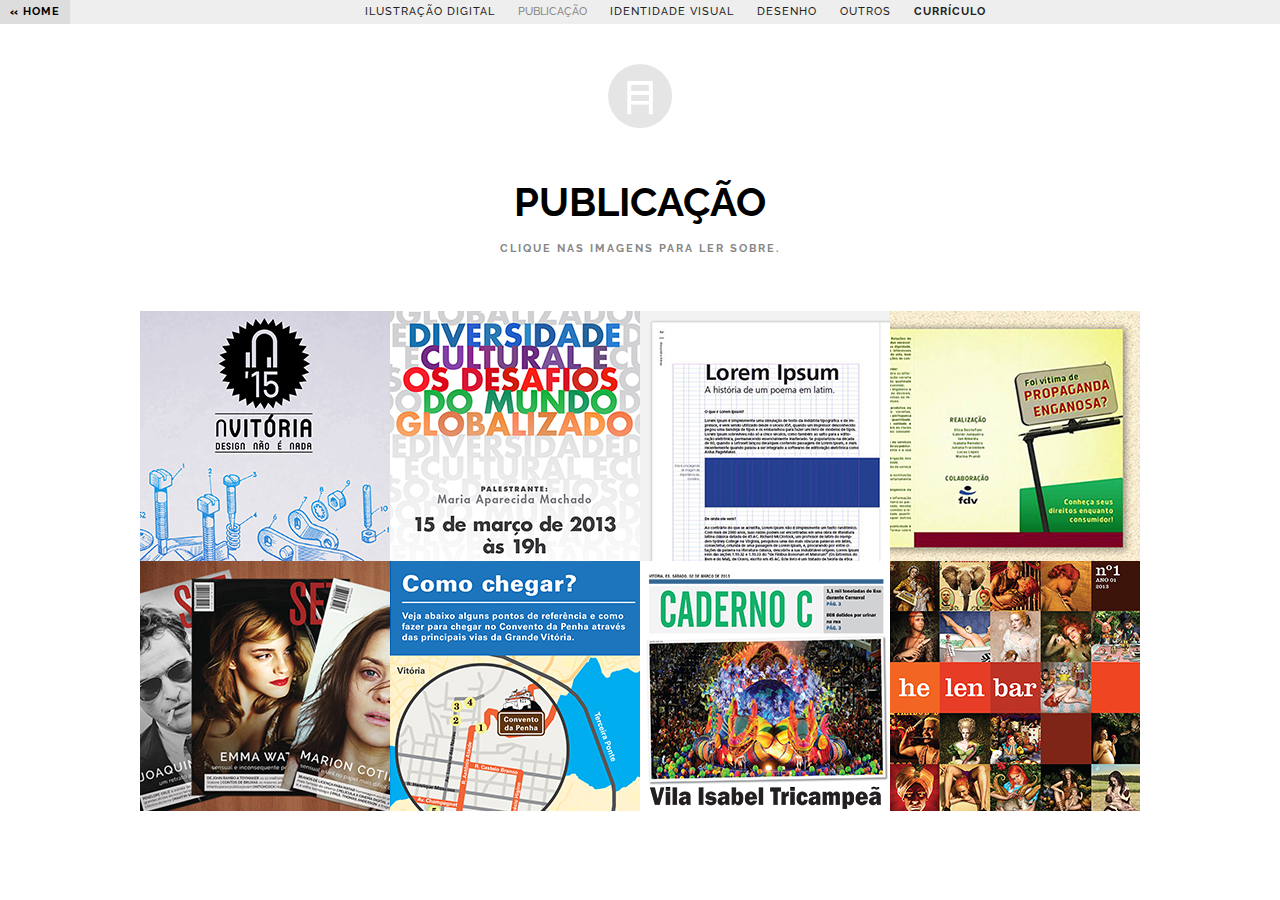
<file: publishing.html>
<!DOCTYPE html>
<html lang="en">
	<head>
		<meta charset="UTF-8" />
		<meta http-equiv="X-UA-Compatible" content="IE=edge,chrome=1"> 
		<meta name="viewport" content="width=device-width, initial-scale=1.0"> 
		<title>Publicação</title>
		<meta name="description" content="Web Portfolio of Alexandre Oliveira Abreu" />
		<meta name="keywords" content="portfolio, portfólio, web portfolio, design, design gráfico, graphic design, desenho industrial, alexandre abreu, illustração" />
		<meta name="author" content="Codrops" />
		<link rel="shortcut icon" href="favicon.ico"> 
		<link rel="stylesheet" type="text/css" href="css/default.css" />
		<link rel="stylesheet" type="text/css" href="css/component.css" />
		<link href='http://fonts.googleapis.com/css?family=Raleway:500,700,300' rel='stylesheet' type='text/css'>
		<script src="js/modernizr.custom.js"></script>
	</head>
	<body>
		<div id="top" class="container">	

			<!-- Codrops top bar -->
			<div class="codrops-top clearfix">
			<span class="left" >
				<a href="home.html"><strong>&laquo;</strong> HOME</a>
			</span>
				<ul class="topBar">
					<li><a href="illustration.html">ILUSTRAÇÃO DIGITAL</a></li>
					<li><span class="topBarCurrent">PUBLICAÇÃO</span></li>
					<li><a href="visualID.html">IDENTIDADE VISUAL</a></li>
					<li><a href="drawing.html">DESENHO</a></li>
					<li><a href="others.html">OUTROS</a></li>
					<li><a href="cv.html"><strong>CURRÍCULO</strong></a></li>
				</ul>
				<!-- <span class="right">
					<a href=""><img src="images/gb.png"> <strong>EN</strong></a>
				</span> -->
				<span class="right goTop" >
					<a href="#top">TOPO <strong>&uarr;</strong></a>
				</span>
			</div><!--/ Codrops top bar -->
			<div class="topBarGhost"></div><!--/ Topbar offset for main -->

			<div class="main">

				<div class="topLogo">
					<img src="images/logo.png">
				</div>

				<div class="galleries">
					
					<h2 class="textCenter">PUBLICAÇÃO</h2>
					<h3 class="mediumUp textCenter">Clique nas imagens para ler sobre.</h3>

					<ul id="og-grid" class="og-grid">
						<li class="wThumbs">
							<a href="#" data-largesrc="images/Publishing/pub1.jpg" data-title="N VITÓRIA 2015" data-description="Excercício de criação de poster feito para a cadeira de Meios e Metodos de Reprodução Gráfica do curso de Desenho Industrial da Universidade Federal do Espírito Santo (UFES) - Photoshop, 2012.">
								<img src="images/Publishing/thumbs/tpub1.jpg" alt="N Vitória 2015"/>
							</a>
						</li>
						<li class="wThumbs">
							<a href="#" data-largesrc="images/Publishing/pub2.jpg" data-title="DIVERSIDADE CULTURAL E OS DESAFIOS DO MUNDO GLOBALIZADO" data-description="Excercício de criação de poster feito para a cadeira de Gráfica I do curso de Desenho Industrial da Universidade Federal do Espírito Santo (UFES) - Illustrator, 2012.">
								<img src="images/Publishing/thumbs/tpub2.jpg" alt="Diversidade Cultural"/>
							</a>
						</li>
						<li class="wThumbs">
							<a href="#" data-largesrc="images/Publishing/pub3.jpg" data-title="EXERCÍCIO DE DIAGRAMAÇÃO" data-description="Exercício de diagramação para a cadeira de Computação Gráfica I do curso de Desenho Industrial da Universidade Federal do Espírito Santo (UFES) - InDesign, 2012.">
								<img src="images/Publishing/thumbs/tpub3.jpg" alt="Exercício de Diagramação"/>
							</a>
						</li>
						<li class="wThumbs">
							<a href="#" data-largesrc="images/Publishing/pub4.jpg" data-title="PROPAGANDA ENGANOSA" data-description="Encarte criado para trabalho acadêmico de um grupo de estudantes da Faculdade de Direito de Vitória (FDV) - Illustrator e Photoshop, 2012.">
								<img src="images/Publishing/thumbs/tpub4.jpg" alt="Propaganda Enganosa"/>
							</a>
						</li>
						<li class="wThumbs">
							<a href="http://issuu.com/abreualexandre/docs/revistaset" data-largesrc="images/Publishing/pub5.jpg" data-title="CAPAS SET" data-description="Criação de capas alternativas de uma revista elaborada em grupo para a cadeira de Computação Gráfica II do curso de Desenho Industrial da Universidade Federal do Espírito Santo (UFES) - Illustrator e Photoshop, 2012.
							Publicação completa no link.">
								<img src="images/Publishing/thumbs/tpub5.jpg" alt="Capas Set"/>
							</a>
						</li>
						<li class="wThumbs">
							<a href="images/Publishing/conventofullsize.jpg" data-largesrc="images/Publishing/pub6.jpg" data-title="INFOGRÁFICOS CONVENTO" data-description="Criação de gráfico, linha do tempo e mapa para a cadeira de Projeto II do curso de Desenho Industrial da Universidade Federal do Espírito Santo (UFES) - Illustrator e Photoshop, 2012.">
								<img src="images/Publishing/thumbs/tpub6.jpg" alt="Infográficos Convento"/>
							</a>
						</li>
						<li class="wThumbs">
							<a href="http://issuu.com/abreualexandre/docs/caderno_c_final" data-largesrc="images/Publishing/pub7.jpg" data-title="CADERNO C" data-description="Exercício de diagramação de um caderno de jornal fictício para a cadeira de Gráfica II do curso de Desenho Industrial da Universidade Federal do Espírito Santo (UFES) - InDesign, 2013.
							Publicação completa no link.">
								<img src="images/Publishing/thumbs/tpub7.jpg" alt="Caderno C"/>
							</a>
						</li>
						<li class="wThumbs">
							<a href="http://issuu.com/abreualexandre/docs/helenbarpages" data-largesrc="images/Publishing/pub8.jpg" data-title="HELENBAR" data-description="Exercício de diagramação de uma revista fictícia para a cadeira de Gráfica II do curso de Desenho Industrial da Universidade Federal do Espírito Santo (UFES) - InDesign, 2013.
							Publicação completa no link.">
								<img src="images/Publishing/thumbs/tpub8.jpg" alt="Helenbar"/>
							</a>
						</li>							
					</ul> <!-- /publishing -->

					<ul class="smallImages smallOnly">
						<li>
							<img src="images/Publishing/pub1.jpg" alt="N Vitória 2015"/>
							<h5>N VITÓRIA 2015</h5>
							<p>Excercício de criação de poster feito para a cadeira de Meios e Metodos de Reprodução Gráfica do curso de Desenho Industrial da Universidade Federal do Espírito Santo (UFES) - Photoshop, 2012.</p>
						</li>
						<li>
							<img src="images/Publishing/pub2.jpg" alt="Diversidade Cultural"/>
							<h5>DIVERSIDADE CULTURAL E OS DESAFIOS DO MUNDO GLOBALIZADO</h5>
							<p>Excercício de criação de poster feito para a cadeira de Gráfica I do curso de Desenho Industrial da Universidade Federal do Espírito Santo (UFES) - Illustrator, 2012.</p>
						</li>
						<li>
							<img src="images/Publishing/pub3.jpg" alt="Exercício de Diagramação"/>
							<h5>EXERCÍCIO DE DIAGRAMAÇÃO</h5>
							<p>Exercício de diagramação para a cadeira de Computação Gráfica I do curso de Desenho Industrial da Universidade Federal do Espírito Santo (UFES) - InDesign, 2012.</p>
						</li>
						<li>
							<img src="images/Publishing/pub4.jpg" alt="Propaganda Enganosa"/>
							<h5>PROPAGANDA ENGANOSA</h5>
							<p>Encarte criado para trabalho acadêmico de um grupo de estudantes da Faculdade de Direito de Vitória (FDV) - Illustrator e Photoshop, 2012.</p>
						</li>
						<li>
							<img src="images/Publishing/pub5.jpg" alt="Capas Set"/>
							<h5>CAPAS SET</h5>
							<p>Criação de capas alternativas de uma revista elaborada em grupo para a cadeira de Computação Gráfica II do curso de Desenho Industrial da Universidade Federal do Espírito Santo (UFES) - Illustrator e Photoshop, 2012.
							Publicação completa no link.</p>
							<a href="http://issuu.com/abreualexandre/docs/revistaset">LINK</a>
						</li>
						<li>
							<img src="images/Publishing/pub6.jpg" alt="Infográficos Convento"/>
							<h5>INFOGRÁFICOS CONVENTO</h5>
							<p>Criação de gráfico, linha do tempo e mapa para a cadeira de Projeto II do curso de Desenho Industrial da Universidade Federal do Espírito Santo (UFES) - Illustrator e Photoshop, 2012.</p>
							<a href="images/Publishing/conventofullsize.jpg">LINK</a>
						</li>
						<li>
							<img src="images/Publishing/pub7.jpg" alt="Caderno C"/>
							<h5>CADERNO C</h5>
							<p>Exercício de diagramação de um caderno de jornal fictício para a cadeira de Gráfica II do curso de Desenho Industrial da Universidade Federal do Espírito Santo (UFES) - InDesign, 2013.
							Publicação completa no link.</p>
							<a href="http://issuu.com/abreualexandre/docs/caderno_c_final">LINK</a>
						</li>
						<li>
							<img src="images/Publishing/pub8.jpg" alt="Helenbar"/>
							<h5>HELENBAR</h5>
							<p>Exercício de diagramação de uma revista fictícia para a cadeira de Gráfica II do curso de Desenho Industrial da Universidade Federal do Espírito Santo (UFES) - InDesign, 2013.
							Publicação completa no link.</p>
							<a href="http://issuu.com/abreualexandre/docs/helenbarpages">LINK</a>
						</li>				
					</ul>

				</div> <!-- /galleries -->
			</div> <!-- /main -->
		</div><!-- /container -->
		<script src="https://ajax.googleapis.com/ajax/libs/jquery/1.9.1/jquery.min.js"></script>
		<script src="js/grid.js"></script>
		
		<script>
			$( window ).load(function() {
				$(function() {
					Grid.init();
				});
			});
		</script>

	    <script>
		  (function(i,s,o,g,r,a,m){i['GoogleAnalyticsObject']=r;i[r]=i[r]||function(){
		  (i[r].q=i[r].q||[]).push(arguments)},i[r].l=1*new Date();a=s.createElement(o),
		  m=s.getElementsByTagName(o)[0];a.async=1;a.src=g;m.parentNode.insertBefore(a,m)
		  })(window,document,'script','//www.google-analytics.com/analytics.js','ga');

		  ga('create', 'UA-61317767-1', 'auto');
		  ga('send', 'pageview');

		</script>

	</body>
</html>
</file>
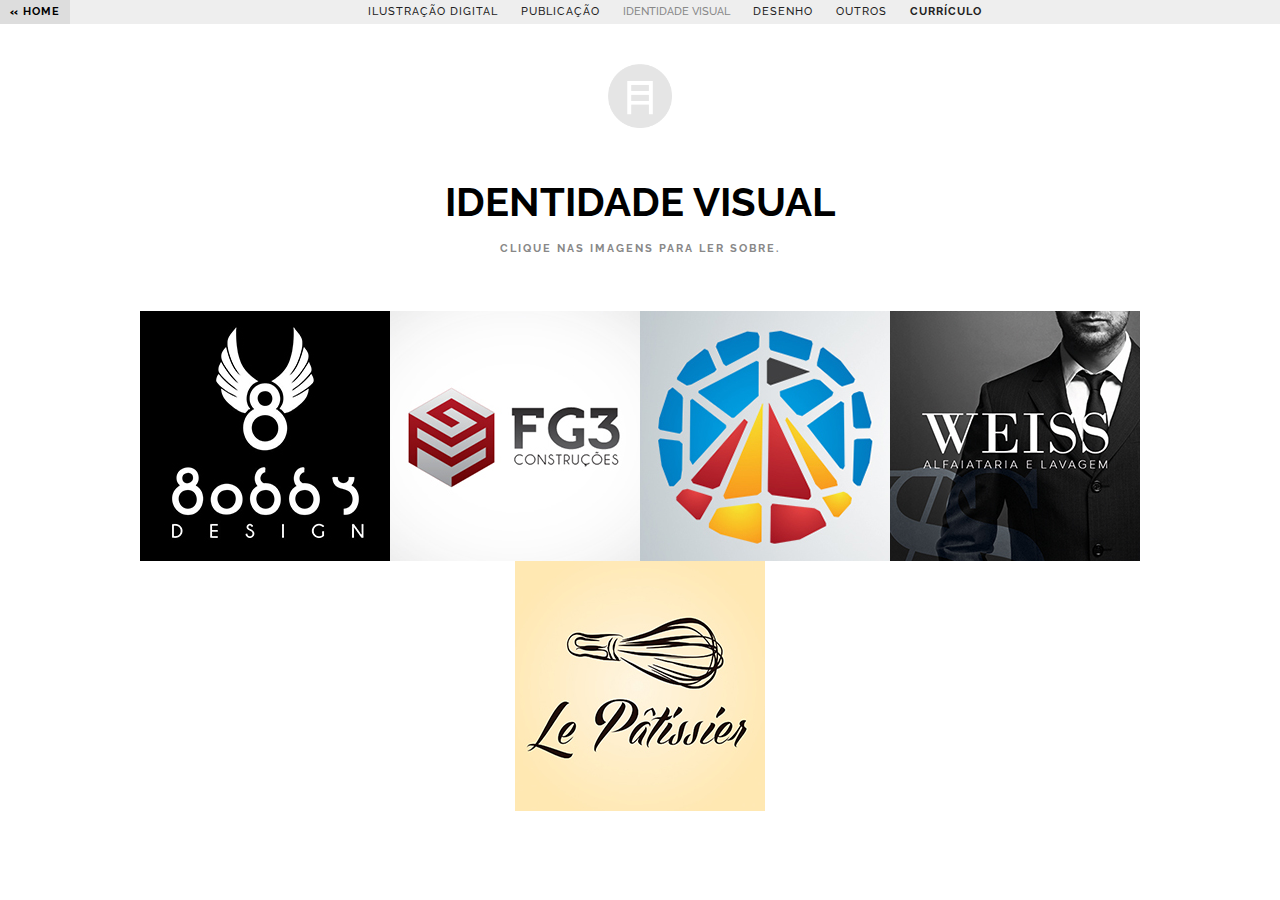
<file: visualID.html>
<!DOCTYPE html>
<html lang="en">
	<head>
		<meta charset="UTF-8" />
		<meta http-equiv="X-UA-Compatible" content="IE=edge,chrome=1"> 
		<meta name="viewport" content="width=device-width, initial-scale=1.0"> 
		<title>Identidade Visual</title>
		<meta name="description" content="Web Portfolio of Alexandre Oliveira Abreu" />
		<meta name="keywords" content="portfolio, portfólio, web portfolio, design, design gráfico, graphic design, desenho industrial, alexandre abreu, illustração" />
		<meta name="author" content="Codrops" />
		<link rel="shortcut icon" href="favicon.ico"> 
		<link rel="stylesheet" type="text/css" href="css/default.css" />
		<link rel="stylesheet" type="text/css" href="css/component.css" />
		<link href='http://fonts.googleapis.com/css?family=Raleway:500,700,300' rel='stylesheet' type='text/css'>
		<script src="js/modernizr.custom.js"></script>
	</head>
	<body>
		<div id="top" class="container">	

			<!-- Codrops top bar -->
			<div class="codrops-top clearfix">
			<span class="left" >
				<a href="home.html"><strong>&laquo;</strong> HOME</a>
			</span>
				<ul class="topBar">
					<li><a href="illustration.html">ILUSTRAÇÃO DIGITAL</a></li>
					<li><a href="publishing.html">PUBLICAÇÃO</a></li>
					<li><span class="topBarCurrent" >IDENTIDADE VISUAL</span></li>
					<li><a href="drawing.html">DESENHO</a></li>
					<li><a href="others.html">OUTROS</a></li>
					<li><a href="cv.html"><strong>CURRÍCULO</strong></a></li>
				</ul>
				<!-- <span class="right">
					<a href=""><img src="images/gb.png"> <strong>EN</strong></a>
				</span> -->
				<span class="right goTop" >
					<a href="#top">TOPO <strong>&uarr;</strong></a>
				</span>
			</div><!--/ Codrops top bar -->
			<div class="topBarGhost"></div><!--/ Topbar offset for main -->

			<div class="main">

				<div class="topLogo">
					<img src="images/logo.png">
				</div>

				<div class="galleries">
					
					<h2 class="textCenter">IDENTIDADE VISUAL</h2>
					<h3 class="mediumUp textCenter">Clique nas imagens para ler sobre.</h3>

					<ul id="og-grid" class="og-grid">
						<li class="wThumbs">
							<a href="#" data-largesrc="images/VisualID/vid1.jpg" data-title="BOBBY" data-description="Logo e cartão de contato para uso pessoal, 2011.">
								<img src="images/VisualID/thumbs/tvid1.jpg" alt="Bobby"/>
							</a>
						</li>
						<li class="wThumbs">
							<a href="#" data-largesrc="images/VisualID/vid2.jpg" data-title="FG3 / SIMPLES" data-description="Criação de logos para terceiros, 2012.">
								<img src="images/VisualID/thumbs/tvid2.jpg" alt="FG3 / Simples"/>
							</a>
						</li>
						<li class="wThumbs">
							<a href="#" data-largesrc="images/VisualID/vid3.jpg" data-title="TENDA CRIATIVA" data-description="Entrada para o concurso da nova marca da Tenda Criativa, oficina terapêutica do Centro de Atenção Psicosocial (CAPS), 2013.">
								<img src="images/VisualID/thumbs/tvid3.jpg" alt="Tenda Criativa"/>
							</a>
						</li>
						<li class="wThumbs">
							<a href="#" data-largesrc="images/VisualID/vid4.jpg" data-title="WEISS" data-description="Criação em grupo de marca fictícia para a cadeira de Projeto III do curso de Desenho Industrial da Universidade Federal do Espírito Santo (UFES), 2013.">
								<img src="images/VisualID/thumbs/tvid4.jpg" alt="Weiss"/>
							</a>
						</li>
						<li class="wThumbs">
							<a href="#" data-largesrc="images/VisualID/vid5.jpg" data-title="LE PÂTISSIER" data-description="Identidade visual, cartão de negócios e embalagens para a patisserie Le Pâtissier, 2013.">
								<img src="images/VisualID/thumbs/tvid5.jpg" alt="Le Pâtissier"/>
							</a>
						</li>					
					</ul> <!-- /visualID -->

					<ul class="smallImages smallOnly">
						<li>
							<img src="images/VisualID/vid1.jpg" alt="Bobby"/>
							<h5>BOBBY</h5>
							<p>Logo e cartão de contato para uso pessoal, 2011.</p>
						</li>
						<li>
							<img src="images/VisualID/vid2.jpg" alt="FG3 / Simples"/>
							<h5>FG3 / SIMPLES</h5>
							<p>Criação de logos para terceiros, 2012.</p>
						</li>
						<li>
							<img src="images/VisualID/vid3.jpg" alt="Tenda Criativa"/>
							<h5>TENDA CRIATIVA</h5>
							<p>Entrada para o concurso da nova marca da Tenda Criativa, oficina terapêutica do Centro de Atenção Psicosocial (CAPS), 2013.</p>
						</li>
						<li>
							<img src="images/VisualID/vid4.jpg" alt="Weiss"/>
							<h5>WEISS</h5>
							<p>Criação em grupo de marca fictícia para a cadeira de Projeto III do curso de Desenho Industrial da Universidade Federal do Espírito Santo (UFES), 2013.</p>
						</li>
						<li>
							<img src="images/VisualID/vid5.jpg" alt="Le Pâtissier"/>
							<h5>LE PÂTISSIER</h5>
							<p>Identidade visual, cartão de negócios e embalagens para a patisserie Le Pâtissier, 2013.</p>
						</li>
					</ul>

				</div> <!-- /galleries -->
			</div> <!-- /main -->
		</div><!-- /container -->
		<script src="https://ajax.googleapis.com/ajax/libs/jquery/1.9.1/jquery.min.js"></script>
		<script src="js/grid.js"></script>
		
		<script>
			$( window ).load(function() {
				$(function() {
					Grid.init();
				});
			});
		</script>

	    <script>
		  (function(i,s,o,g,r,a,m){i['GoogleAnalyticsObject']=r;i[r]=i[r]||function(){
		  (i[r].q=i[r].q||[]).push(arguments)},i[r].l=1*new Date();a=s.createElement(o),
		  m=s.getElementsByTagName(o)[0];a.async=1;a.src=g;m.parentNode.insertBefore(a,m)
		  })(window,document,'script','//www.google-analytics.com/analytics.js','ga');

		  ga('create', 'UA-61317767-1', 'auto');
		  ga('send', 'pageview');

		</script>

	</body>
</html>
</file>
<file: css/default.css>
/* General Demo Style */
@import url(http://fonts.googleapis.com/css?family=Lato:300,400,700);

html { height: 100%; }

*,
*:after,
*:before {
	-webkit-box-sizing: border-box;
	-moz-box-sizing: border-box;
	box-sizing: border-box;
	padding: 0;
	margin: 0;
}

/* Clearfix hack by Nicolas Gallagher: http://nicolasgallagher.com/micro-clearfix-hack/ */
.clearfix:before,
.clearfix:after {
    content: " ";
    display: table;
}

.clearfix:after {
    clear: both;
}

.clearfix {
    *zoom: 1;
}

body {
    font-family: 'Raleway', Calibri, Arial, sans-serif;
    background: #fff;
    font-weight: 300;
    font-size: 10px;
    color: #333;
    overflow: scroll;
    overflow-x: hidden;

    /*height: 100%;*/
}

a {
	color: #555;
	text-decoration: none;
}

ul {
	font-size: 0;
}

.container {
	position: relative;
	background-color: #fff;
}

.container > header {
	width: 90%;
	max-width: 1240px;
	margin: 0 auto;
	position: relative;
	padding: 0 30px 50px 30px;
}

.container > header {
	padding: 60px 30px 50px;
	text-align: center;
}

.container > header h1 {
	font-size: 34px;
	line-height: 38px;
	margin: 0 auto;
	font-weight: 700;
	color: #333;
}

.container > header h1 span {
	display: block;
	font-size: 20px;
	font-weight: 300;
}

.main {
	max-width: 1250px;
	margin: auto;
	margin-top: 2rem;
}

.main > p {
	text-align: center;
	padding: 50px 20px;
}

/* Header Style */
.codrops-top {
	line-height: 24px;
	font-size: 11px;
	background: #eee;
	/*background: rgba(250, 250, 250, 1);*/
	text-transform: uppercase;
	z-index: 9999;
	position: fixed;
	top: 0;
	width: 100%;
	text-align: center;
	/*border: solid 1px #eee;
	border-right: 0 !important;
	border-left: 0 !important;
	border-top: 0 !important;*/
}

.codrops-top a {
	padding: 0px 10px;
	letter-spacing: 1px;
	color: #222;
	display: inline-block;
	font-weight: 500;
}

.codrops-top a:hover {
	background: #ddd;
	/*background: rgba(255,255,255,0.8);*/
	color: #000;
	font-weight: 700;
}

.codrops-top span.right {
	float: right;
}

.codrops-top span.right img {
	vertical-align: -6%;
}

.codrops-top span.left {
	float: left;
}

.codrops-top span.right a {
	/*float: left;
	display: block;*/
}

.topBar {
	font-size: 11px;
	text-align: center;
	display: inline;
	background: none;
}

.topBarGhost{
	line-height: 24px;
	background: #fff;
	text-transform: uppercase;
	width: 100%;
	height: 24px;
}

.topBar li{
	display: inline;
}

.topBar li >a {
	/*width: 150px;*/
}

.topBarCurrent {
	color: #888 ;
	font-weight: 500 ;
	padding: 10px;
}

.gallerieHeader {
	top: 15px;
	height: 150px;
	background: #000;
	position: relative;
}

.headerText {
	max-width: 1250px;
	margin: auto;
}

.headerText h1 {
	color: #fff;
	font-size: 3rem;
/*	position: absolute;
	bottom: 0;
	padding-bottom: 1rem;*/
	font-weight: 300;
	position: relative;
	top: 50%;
	transform: translateY(-50%);
}


/*MY CLASSES*/

.textCenter {
	text-align: center;
}

.di {
	display: inline;
	margin: 0 auto;
}

.galleries {
	margin-bottom: 5rem;
}

.galleries h2 {
	font-size: 2.5rem;
	color: #000;
	margin-bottom: 1rem;
	font-weight: 700;
}

.galleries h3 {
	font-size: 0.7rem;
	color: #888;
	margin-bottom: 5rem;
	font-weight: 700;
	text-transform: uppercase;
	letter-spacing: 2px;
}

.matchHeight {
  padding-bottom: 2000px !important;
  margin-bottom: -2000px !important;
}

.topLogo {
	width: 100%;
	margin-right: auto;
	margin-left: auto;
	text-align: center;
}
.topLogo img {
	margin: 2rem;
	margin-bottom: 3rem;
	width: 4rem;
	opacity: 0.1;
}

/*CV*/

.profileImg {
	width: 100%;
	display: block;
}

.cvHeader {
	background-image: url('../images/cv/profile3.jpg');
	height: 500px;
	width: 100%;
}

.cvHeader h1 {
	position: relative;
	top: 50%;
	transform: translateY(-50%);
}

.innerIntro {
	max-width: 40%;
	float: right;
	color: #fff;
	margin-right: 5rem;
	font-size: 2em;
	font-weight: 300;
	padding: 2rem;
	text-align: center;
	z-index: 999;
	position: relative;
	/*background-color:  rgba(0, 0, 0, 0.9);*/
	text-shadow: 0px 0px 30px rgba(0, 0, 0, 1);
}

.cvColumn {
	max-width: 1250px;
	margin: auto;
/*	position: relative;
	top: -40px;*/
	background-color: #fff;
	padding-bottom: 3rem;
}

.cvBlock {
	width: 100%;
	overflow: hidden;
	position: relative;
	display: table;
}

.cvTexts {
	width: 100%;
	font-size: 1rem;
	color: black;
	padding: 3rem;
	display: inline-block;
	float: left;
}

.cvTexts h2 {
	font-size: 2rem;
	margin-bottom: 0;
}

.cvTexts p {
	font-size: 1.2rem;
	white-space: pre-line;
}

.cvImgs {
	height: 100%;
	width: 40%;
	text-align: center;
	display: table-cell;
	vertical-align: middle;

	/*margin-bottom: -2000px; padding-bottom: 2000px;
	top: 50%;
	transform: translateY(-50%);*/
}

.cvImgs img {
	width: 50%;
	height: auto;
	opacity: 0.5;
	margin-left: auto;
	margin-right: auto;	
}

.outerIntro {
	margin-top: 2rem;
	margin-bottom: 2rem;
	display: block;
}

.cvColumn h1 {
	max-width: 1000px;
	margin-left: auto;
	margin-right: auto;
	font-weight: 300;
	padding: 2rem;
	text-align: center;
}

.toolsOuter {
	width: 100%;
	font-size: 0;
}

.toolsOuter h2 {
	padding-bottom: 2rem;
}

.tools {
	width: 100%;
	text-align: center;
}
.toolIcon {
	width: 20%;
	text-align: center;
	display: inline-block;
	font-weight: 500;
}
.toolIcon img {
	width: 80%;
}

/*INDEX*/

#indexWrapper{
	width: 100%;
	max-width: 1024px;
	height: 668px;
	background-color: #FFF;
	position: absolute;
	top: 0;
	bottom: 0;
	left: 0;
	right: 0;
	margin: auto;
}

.index {
	width: 20%;
	position: absolute;
	top: 0;
	bottom: 0;
	left: 0;
	right: 0;
	margin: auto;
	-webkit-transition: opacity 0.2s ease-in-out;
	-moz-transition: opacity 0.2s ease-in-out;
	-ms-transition: opacity 0.2s ease-in-out;
	-o-transition: opacity 0.2s ease-in-out;
	transition: opacity 0.2s ease-in-out;
}



.index a {
	position: absolute;
	width: 100%;
	top: 50%;
	transform: translateY(-50%);
	-webkit-transition: opacity 0.2s ease-in-out;
	-moz-transition: opacity 0.2s ease-in-out;
	-ms-transition: opacity 0.2s ease-in-out;
	-o-transition: opacity 0.2s ease-in-out;
	transition: opacity 0.2s ease-in-out;
}

.index a:hover {
	filter: alpha(opacity=80);
    opacity: 0.8;
}

.index img {
	width: 100%;
}



/*HOME*/

#top {
/*	position: absolute;
	top: 0;*/
}

#home {
	margin-bottom: 5rem;
	margin-top: 5rem;
}

.header {
	padding-top: 5rem;
	padding-bottom: 5rem;
}
.header img {
	max-width: 500px;
}

.cvLink {
	font-size: 0.7rem;
	font-weight: 700;
	color: #000;
	margin-right: 1rem;
	float: right;
}

.cvLink:hover {
	color: #888;
}

.homeCovers {
	width: 20%;
	float: left;
	height: 250px;
	box-sizing: border-box;
/*	border: solid 3px white;*/
	background-color: white;
	text-align: center;
}

.homeTitles {
	width: 100%;
	height: 250px;
	color: #000;
	background-color: rgba(250, 250, 250, 0.7);
	display: inline-block;

/*	box-sizing: border-box;
	border: solid 3px black;*/
	
	opacity: 0;
	-o-transition:.2s;
	-ms-transition:.2s;
	-moz-transition:.2s;
	-webkit-transition:.2s;
	transition:.2s;
}

.homeTitles h1 {
	font-size: 3em;
	font-weight: 500;
	padding: 0.5rem;
	position: relative;
	top: 50%;
	transform: translateY(-50%);

}

.homeCovers:hover .homeTitles {
	opacity: 1;
}

.cover1 {
	background: url('../images/illustrationS.jpg');
}

.cover2 {
	background-image: url('../images/publishingS.jpg');	
}

.cover3 {
	background-image: url('../images/visualIDS.jpg');
}

.cover4 {
	background-image: url('../images/drawingS.jpg');	
}

.cover5 {
	background-image: url('../images/othersS.gif');	
}

.cover6 {
	color: #fff;
	background-color: #888;	
	font-weight: 500;
	height: 50px;
	opacity: 1;
	line-height: 50px;
	font-size: 0.7em;
}

.smallHomeMenu {
	width: 100%;
	text-align: center;
	list-style: none;
}

.smallHomeMenu a {
	display: block;
	width: 100%;
	background: #000;
	height: 50px;
	color: #fff;
	opacity: 1;
	font-size: 0.9rem;
	line-height: 50px;
	font-weight: 500;
	margin-bottom: 10px;
}

.smallHomeMenuCv {
	background: #ddd !important;
	color: #000 !important;
	font-weight: 700 !important;
}

.smallHomeMenu a:hover, .smallHomeMenu a:hover {
	opacity: 0.5;
}

/*GALLERIES*/

.smallImages {
	width: 100%;
	font-size: 0.8rem;
	list-style: none;
	color: #000;
	font-weight: 500;
}

.smallImages h5 {
	font-size: 0.8rem;
	margin-top: 0.5rem;
	margin-bottom: 0.5rem;
}

.smallImages p {
	margin-bottom: 1.2rem;
}

.smallImages a {
	color: #fff;
	font-weight: 700;
	background-color: #000;
	padding: 0.5rem;
	padding-left: 1rem; 
	padding-right: 1rem;
	border-radius: 20px;
}

.smallImages a:hover, .smallImages a:active {
	background-color: #888;
}

.smallImages img {
	max-width: 100%;
	margin-bottom: 1rem;
}

.smallImages li {
	margin-bottom: 4rem;
}

.wThumbs {
}

.woThumbs {
	display: none !important;
}

a.hasLink[href="#"]{
    display:none; /*Esconder botões de link em previews sem link.*/
}

.goTop {
	display: none;
}

.smallOnly {
	display: none;
}

.mediumUp {
	display: block;
}

.cvEduImgs {
	display: none;
}

.largeOnly {
	display: block;
}


@media screen and (max-width: 1280px), screen and (max-device-width: 1280px) {

	.largeOnly {
		display: none;
	}

	.smallOnly {
		display: none;
	}

	.mediumUp {
		display: block;
	}

	.cvEduImgs {
		display: inline-block;
		vertical-align: middle;
		padding: 2em;
	}

	#home {
		max-width: 600px;
		margin-left: auto;
		margin-right: auto;
	}

	.main {
		margin-top: 0;
		max-width: 90%;
		margin-left: auto;
		margin-right: auto;
	}

	.homeMenu {
		display: block;
		width: 100%;
		text-align: center;
	}

	.homeCovers { 
		display: block !important;
		width: 100%;
		height: 100px;
		margin-left: auto;
		margin-right: auto;
		margin-bottom: 10px;
	}
	.homeCovers:hover { 
		opacity: 0.8;
	}
	.homeTitles {
		background: none;
		height: 100px;
		color: #FFF;
		opacity: 1;
		font-size: 1em;
	}

	.cover1 {
		background: url('../images/illustrationM.jpg');
	}

	.cover2 {
		background-image: url('../images/publishingM.jpg');	
	}

	.cover3 {
		background-image: url('../images/visualIDM.jpg');
	}

	.cover4 {
		background-image: url('../images/drawingM.jpg');	
	}

	.cover5 {
		background-image: url('../images/othersM.jpg');	
	}
	
	.header {padding-bottom: 3rem; padding-top: 4rem;}
	.header img {width: 100%; max-width: 415px;}
/*	.topBar { display: none; }*/
	.og-expander p { font-size: 13px; }
	.og-expander a { font-size: 12px; }

	.galleries h2 {
		margin-top: 3rem;
	}

	.galleries h3 {
		margin-bottom: 3.5rem;
	}

	.galleries { text-align: center; }

	.cvTexts {
		width: 100%;
		font-size: 1rem;
		padding: 3rem;
		display: block;
	}

	.cvTexts h2 {
		text-align: center;
		font-size: 2rem;
		margin-top: 3rem;
	}

	.cvTexts p {
		font-size: 1.2rem;
	}

	.cvImgs {
		width: 100%;
		text-align: center;
		display: block;
	}
	.cvImgs img {
		float: none;
		width: 60%;
		max-width: 200px;
		margin-left: auto;
		margin-right: auto;
		margin-top: 3rem;
	}

	.toolIcon {
		width: 50%;
	}

	.topLogo img {
		margin-bottom: 0;
		margin-top: 2.5rem;
	}

}

@media screen and (max-width: 650px), screen and (max-device-width: 650px) {

	.mediumUp {
		display: none;
	}

	.smallOnly {
		display: block;
	}

	.topBar { display: none; }

	.topBarGhost{
		height: 44px;
	}

	.codrops-top {
		line-height: 44px;
		border: 0;
	}

	.goTop {
		display: inline-block;
		line-height: 44px;
	}

	#home {
		margin-top: 0;
	}

	.header {padding-bottom: 2rem; padding-top: 2rem;  text-align: center;}
	.header img {width: 90%;}

	.homeCovers { 
		width: 100%;
		height: 50px;
		background: #000;
		margin-bottom: 10px;
	}
	.homeCovers:hover { 
		opacity: 0.8;
	}
	.homeTitles {
		/*background: none;*/
		height: 50px;
		color: #fff;
		opacity: 1;
		font-size: 5px;
	}

	.codrops-top {
	background: #222;
	}
	.codrops-top a {
		color: #fff;
		line-height: 15px;
		font-weight: 700;
		height: 100%;
	}
	.codrops-top a:hover {
		background: none;
		/*background: rgba(255,255,255,0.8);*/
		color: #888;
	}
	.codrops-top a:active {
		background: none;
		/*background: rgba(255,255,255,0.8);*/
		color: #888;
	}

	.galleries h2 {
		font-weight: 300;
		margin-top: 3rem;
		margin-bottom: 4rem;
	}

	.wThumbs {
		display: none !important;
	}

	.woThumbs {
		display: block !important;
	}

	.outerIntro {
		font-size: 1.2rem;
	}

	.cvTexts {
		padding: 1.5rem;
	}

	.cvTexts h2 {
		font-size: 1.5rem;
	}

	.cvTexts p {
		font-size: 1rem;
	}

	.og-fullimg { display: none; }
	.og-details { float: none; width: 100%; }
	
}
</file>
<file: css/component.css>
.og-grid {
	list-style: none;
	padding: 0px 0;
	margin: 0 auto;
	width: 100%;
	/*background-color: #eee;*/
}

.og-grid li {
	display: inline-block;
	margin: 0px 0px 0 0px;
	vertical-align: top;
	/*height: 250px;*/
}

.og-grid li > a,
.og-grid li > a img {
	border: none;
	outline: none;
	display: block;
	position: relative;
}

.og-grid li > a {
	/*background-color: red;*/
}

.og-grid li > a img {
	max-height: 300px;
	opacity: 1;
}

.og-grid li > a img:hover {
	opacity: 0.5;
	-webkit-filter: grayscale(1);
  	filter: grayscale(1);
}

.og-grid li.og-expanded > a::after {
	top: auto;
	border: solid transparent;
	content: " ";
	height: 0;
	width: 0;
	position: absolute;
	pointer-events: none;
	border-bottom-color: #fff; /*expander arrow background color*/
	border-width: 15px;
	left: 50%;
	margin: -20px 0 0 -15px;
}

.og-expander {
	position: absolute;
	background: #fff; /*expander background color*/
	top: auto;
	left: 0;
	width: 100%;
	margin-top: 10px;
	text-align: left;
	height: 0;
	overflow: hidden;
}

.og-expander-inner {
	/*max-width: 1280px;*/
	padding: 50px 30px;
	height: 100%;
	/*display: block;
	margin-left: auto;
	margin-right: auto;*/
}

.og-close {
	position: absolute;
	width: 40px;
	height: 40px;
	top: 20px;
	right: 20px;
	cursor: pointer;
}

.og-close::before,
.og-close::after {
	content: '';
	position: absolute;
	width: 100%;
	top: 50%;
	height: 1px;
	background: #888;
	-webkit-transform: rotate(45deg);
	-moz-transform: rotate(45deg);
	transform: rotate(45deg);
}

.og-close::after {
	-webkit-transform: rotate(-45deg);
	-moz-transform: rotate(-45deg);
	transform: rotate(-45deg);
}

.og-close:hover::before,
.og-close:hover::after {
	background: #eee;
}

.og-fullimg,
.og-details {
	width: 50%;
	float: left;
	height: 100%;
	overflow: hidden;
	position: relative;
}

/*.og-fullimg img {
	position: relative;
	top: 50%;
	transform: translateY(-50%);
}*/

.og-details {
	padding: 0 40px 0 20px;
}

.og-fullimg {
	text-align: center;
}

.og-fullimg img {
	display: inline-block;
	max-height: 100%;
	max-width: 100%;
}

.og-details h3 {
	font-weight: 300;
	font-size: 52px;
	padding: 40px 0 10px;
	margin-bottom: 10px;
}

.og-details p {
	font-weight: 400;
	font-size: 16px;
	line-height: 22px;
	color: #222;
}

.og-details h3 {
	color: #222;
	/*font-size: 40px;
	font-weight: 500;*/
}

.og-details a {
	font-weight: 700;
	font-size: 16px;
	color: #222;
	text-transform: uppercase;
	letter-spacing: 2px;
	padding-top: 20px;
	padding: 10px 20px;
	border: 3px solid #222;
	display: inline-block;
	margin: 30px 0 0;
	outline: none;
}

.og-details a::before {
	content: '\2192';
	display: inline-block;
	margin-right: 10px;
}

.og-details a:hover {
	border-color: #999;
	color: #999;
}

.og-loading {
	width: 20px;
	height: 20px;
	border-radius: 50%;
	background: #ddd;
	box-shadow: 0 0 1px #ccc, 15px 30px 1px #ccc, -15px 30px 1px #ccc;
	position: absolute;
	top: 50%;
	left: 50%;
	margin: -25px 0 0 -25px;
	-webkit-animation: loader 0.5s infinite ease-in-out both;
	-moz-animation: loader 0.5s infinite ease-in-out both;
	animation: loader 0.5s infinite ease-in-out both;
}

@-webkit-keyframes loader {
	0% { background: #ddd; }
	33% { background: #ccc; box-shadow: 0 0 1px #ccc, 15px 30px 1px #ccc, -15px 30px 1px #ddd; }
	66% { background: #ccc; box-shadow: 0 0 1px #ccc, 15px 30px 1px #ddd, -15px 30px 1px #ccc; }
}

@-moz-keyframes loader {
	0% { background: #ddd; }
	33% { background: #ccc; box-shadow: 0 0 1px #ccc, 15px 30px 1px #ccc, -15px 30px 1px #ddd; }
	66% { background: #ccc; box-shadow: 0 0 1px #ccc, 15px 30px 1px #ddd, -15px 30px 1px #ccc; }
}

@keyframes loader {
	0% { background: #ddd; }
	33% { background: #ccc; box-shadow: 0 0 1px #ccc, 15px 30px 1px #ccc, -15px 30px 1px #ddd; }
	66% { background: #ccc; box-shadow: 0 0 1px #ccc, 15px 30px 1px #ddd, -15px 30px 1px #ccc; }
}

@media screen and (max-width: 1280px) {

	.og-grid {
	/*text-align: center;*/
}

	.og-expander h3 { font-size: 32px; }
	.og-expander p { font-size: 13px; }
	.og-expander a { font-size: 12px; }

}

@media screen and (max-width: 650px) {

	.og-grid li {
	display: inline-block;
	vertical-align: top;
	margin-bottom: 5rem;
	/*height: 250px;*/
}

	.og-grid li > a img {
	width: 80%;	
	margin-left: auto;
	margin-right: auto;
	max-height: 800px;
	opacity: 1;
}

.og-grid li.og-expanded > a::after {
	border-bottom-color: #222; /*expander arrow background color*/
}

.og-expander {
	background: #222; /*expander background color*/
}

.og-details p {
	color: #fff;
}

.og-details h3 {
	color: #fff;
}

.og-details a {
	color: #fff;
	border: 2px solid #fff;
}

.og-close::before,
.og-close::after {
	background: #fff;
}

.og-close:hover::before,
.og-close:hover::after {
	background: #888;
}

	.og-fullimg { display: none; }
	.og-details { float: none; width: 100%; }
	
}
</file>
